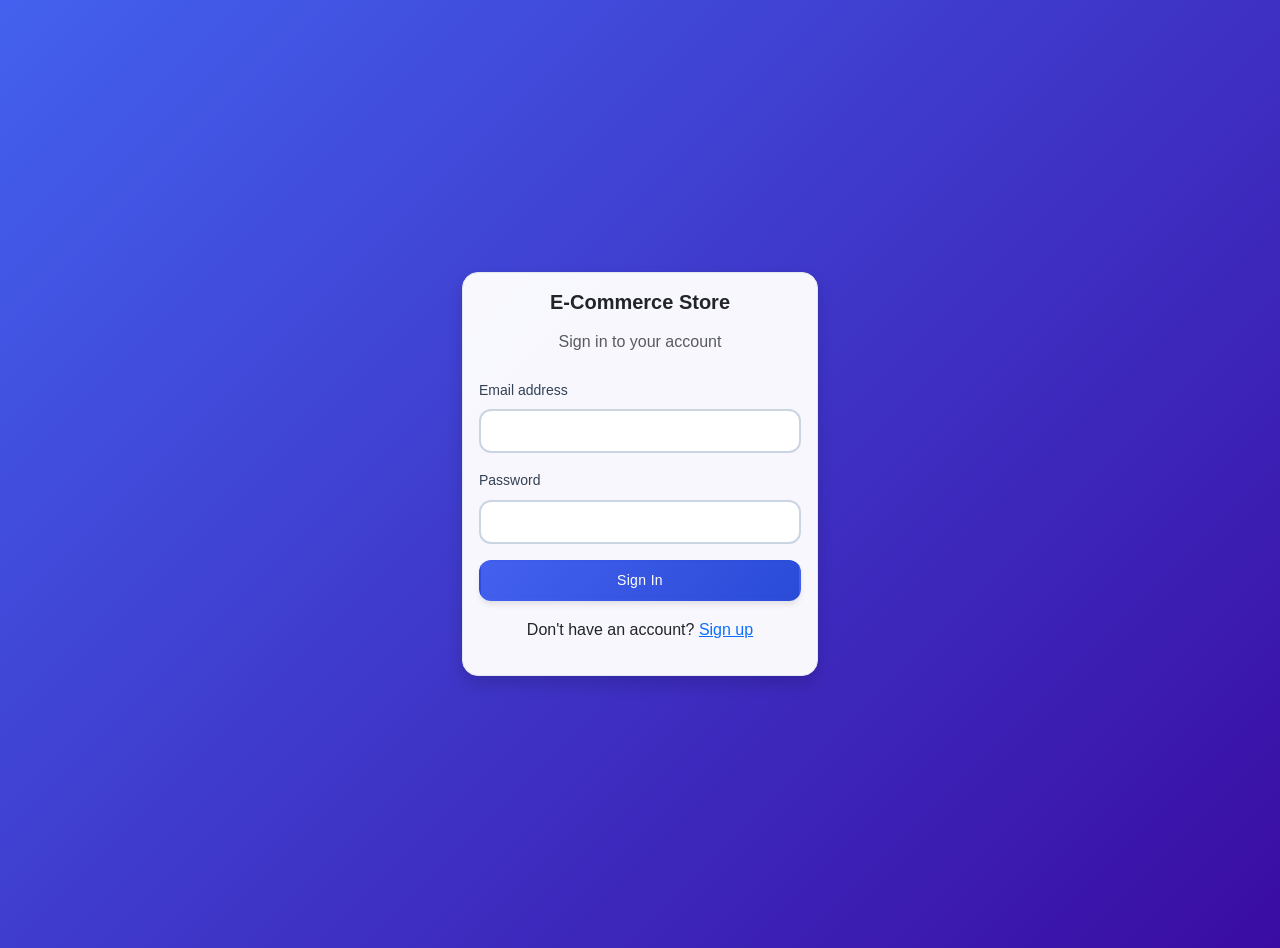
<file: index.html>
<!DOCTYPE html>
<html lang="en">
<head>
    <meta charset="UTF-8">
    <meta name="viewport" content="width=device-width, initial-scale=1.0">
    <title>E-Commerce Dashboard</title>
    <!-- Bootstrap CSS -->
    <link href="https://cdn.jsdelivr.net/npm/bootstrap@5.3.0/dist/css/bootstrap.min.css" rel="stylesheet">
    <link rel="stylesheet" href="https://cdn.jsdelivr.net/npm/bootstrap-icons@1.10.0/font/bootstrap-icons.css">
    <link rel="stylesheet" href="styles/main.css">
</head>
<body>
    <!-- Navigation -->
    <nav class="navbar navbar-expand-lg navbar-dark bg-primary">
        <div class="container-fluid">
            <a class="navbar-brand" href="index.html"> <!-- Fixed: Changed from "#" to "index.html" -->
                <i class="bi bi-shop"></i> E-Commerce Store
            </a>
            <button class="navbar-toggler" type="button" data-bs-toggle="collapse" data-bs-target="#navbarNav">
                <span class="navbar-toggler-icon"></span>
            </button>
            <div class="collapse navbar-collapse" id="navbarNav">
                <ul class="navbar-nav me-auto">
                    <li class="nav-item">
                        <a class="nav-link active" href="index.html"><i class="bi bi-house"></i> Dashboard</a>
                    </li>
                    <li class="nav-item">
                        <a class="nav-link" href="customers.html"><i class="bi bi-people"></i> Customers</a>
                    </li>
                    <li class="nav-item">
                        <a class="nav-link" href="products.html"><i class="bi bi-box"></i> Products</a>
                    </li>
                    <li class="nav-item">
                        <a class="nav-link" href="orders.html"><i class="bi bi-cart"></i> Orders</a>
                    </li>
                </ul>
                <div class="d-flex">
                    <span class="navbar-text me-3" id="loggedInUser">Guest</span>
                    <button class="btn btn-outline-light" onclick="logout()">Logout</button>
                </div>
            </div>
        </div>
    </nav>

    <!-- Main Content -->
    <div class="container-fluid mt-4">
        <div class="row">
            <!-- Sidebar -->
            <div class="col-lg-2">
                <div class="card">
                    <div class="card-body">
                        <h6 class="card-title">Quick Stats</h6>
                        <div class="mb-3">
                            <small class="text-muted">Total Customers</small>
                            <h4 id="totalCustomers">0</h4>
                        </div>
                        <div class="mb-3">
                            <small class="text-muted">Total Products</small>
                            <h4 id="totalProducts">0</h4>
                        </div>
                        <div class="mb-3">
                            <small class="text-muted">Total Orders</small>
                            <h4 id="totalOrders">0</h4>
                        </div>
                    </div>
                </div>
            </div>

            <!-- Dashboard Content -->
            <div class="col-lg-10">
                <div class="row">
                    <div class="col-12">
                        <div class="card mb-4">
                            <div class="card-body">
                                <h5 class="card-title">Welcome to E-Commerce Management System</h5>
                                <p class="card-text">Manage your customers, products, and orders from this dashboard.</p>
                            </div>
                        </div>
                    </div>
                </div>

                <div class="row">
                    <div class="col-md-4">
                        <div class="card text-white bg-info mb-3">
                            <div class="card-body">
                                <div class="d-flex justify-content-between align-items-center">
                                    <div>
                                        <h6 class="card-title">Customers</h6>
                                        <h2 id="dashboardCustomers">0</h2>
                                    </div>
                                    <i class="bi bi-people-fill fs-1"></i>
                                </div>
                                <a href="customers.html" class="text-white stretched-link"></a>
                            </div>
                        </div>
                    </div>
                    <div class="col-md-4">
                        <div class="card text-white bg-success mb-3">
                            <div class="card-body">
                                <div class="d-flex justify-content-between align-items-center">
                                    <div>
                                        <h6 class="card-title">Products</h6>
                                        <h2 id="dashboardProducts">0</h2>
                                    </div>
                                    <i class="bi bi-box-seam-fill fs-1"></i>
                                </div>
                                <a href="products.html" class="text-white stretched-link"></a>
                            </div>
                        </div>
                    </div>
                    <div class="col-md-4">
                        <div class="card text-white bg-warning mb-3">
                            <div class="card-body">
                                <div class="d-flex justify-content-between align-items-center">
                                    <div>
                                        <h6 class="card-title">Orders</h6>
                                        <h2 id="dashboardOrders">0</h2>
                                    </div>
                                    <i class="bi bi-cart-check-fill fs-1"></i>
                                </div>
                                <a href="orders.html" class="text-white stretched-link"></a>
                            </div>
                        </div>
                    </div>
                </div>

                <!-- Recent Orders -->
                <div class="row">
                    <div class="col-12">
                        <div class="card">
                            <div class="card-header">
                                <h5>Recent Orders</h5>
                            </div>
                            <div class="card-body">
                                <div class="table-responsive">
                                    <table class="table table-hover" id="recentOrdersTable">
                                        <thead>
                                            <tr>
                                                <th>Order ID</th>
                                                <th>Customer</th>
                                                <th>Total</th>
                                                <th>Status</th>
                                                <th>Date</th>
                                            </tr>
                                        </thead>
                                        <tbody>
                                            <!-- Orders will be populated by JavaScript -->
                                        </tbody>
                                    </table>
                                </div>
                            </div>
                        </div>
                    </div>
                </div>
            </div>
        </div>
    </div>

    <!-- Bootstrap JS Bundle -->
    <script src="https://cdn.jsdelivr.net/npm/bootstrap@5.3.0/dist/js/bootstrap.bundle.min.js"></script>
    <!-- Custom JS -->
    <script src="js/common.js"></script>
    <script src="js/auth.js"></script>
    <script>
        // Load dashboard stats on page load
        document.addEventListener('DOMContentLoaded', function() {
            checkAuth();
            loadDashboardStats();
            loadRecentOrders();
        });

        function loadDashboardStats() {
            // Fetch and display statistics
            fetch('http://localhost:8081/customer/getAll')
                .then(response => response.json())
                .then(customers => {
                    document.getElementById('totalCustomers').textContent = customers.length;
                    document.getElementById('dashboardCustomers').textContent = customers.length;
                });

            fetch('http://localhost:8081/product/all')
                .then(response => response.json())
                .then(products => {
                    document.getElementById('totalProducts').textContent = products.length;
                    document.getElementById('dashboardProducts').textContent = products.length;
                });

            fetch('http://localhost:8081/order/all')
                .then(response => response.json())
                .then(orders => {
                    document.getElementById('totalOrders').textContent = orders.length;
                    document.getElementById('dashboardOrders').textContent = orders.length;
                });
        }

        function loadRecentOrders() {
            fetch('http://localhost:8081/order/all')
                .then(response => response.json())
                .then(orders => {
                    const tableBody = document.querySelector('#recentOrdersTable tbody');
                    tableBody.innerHTML = '';
                    
                    // Take only last 5 orders
                    const recentOrders = orders.slice(-5).reverse();
                    
                    recentOrders.forEach(order => {
                        const row = document.createElement('tr');
                        row.innerHTML = `
                            <td>#${order.id}</td>
                            <td>${order.customerName || 'N/A'}</td>
                            <td>$${order.totalPrice ? order.totalPrice.toFixed(2) : '0.00'}</td>
                            <td><span class="badge bg-${getStatusColor(order.status)}">${order.status || 'PROCESSING'}</span></td>
                            <td>${new Date(order.orderDate).toLocaleDateString()}</td>
                        `;
                        tableBody.appendChild(row);
                    });
                });
        }

        function getStatusColor(status) {
            switch(status) {
                case 'DELIVERED': return 'success';
                case 'DELIVERING': return 'warning';
                default: return 'secondary';
            }
        }
    </script>
</body>
</html>
</file>
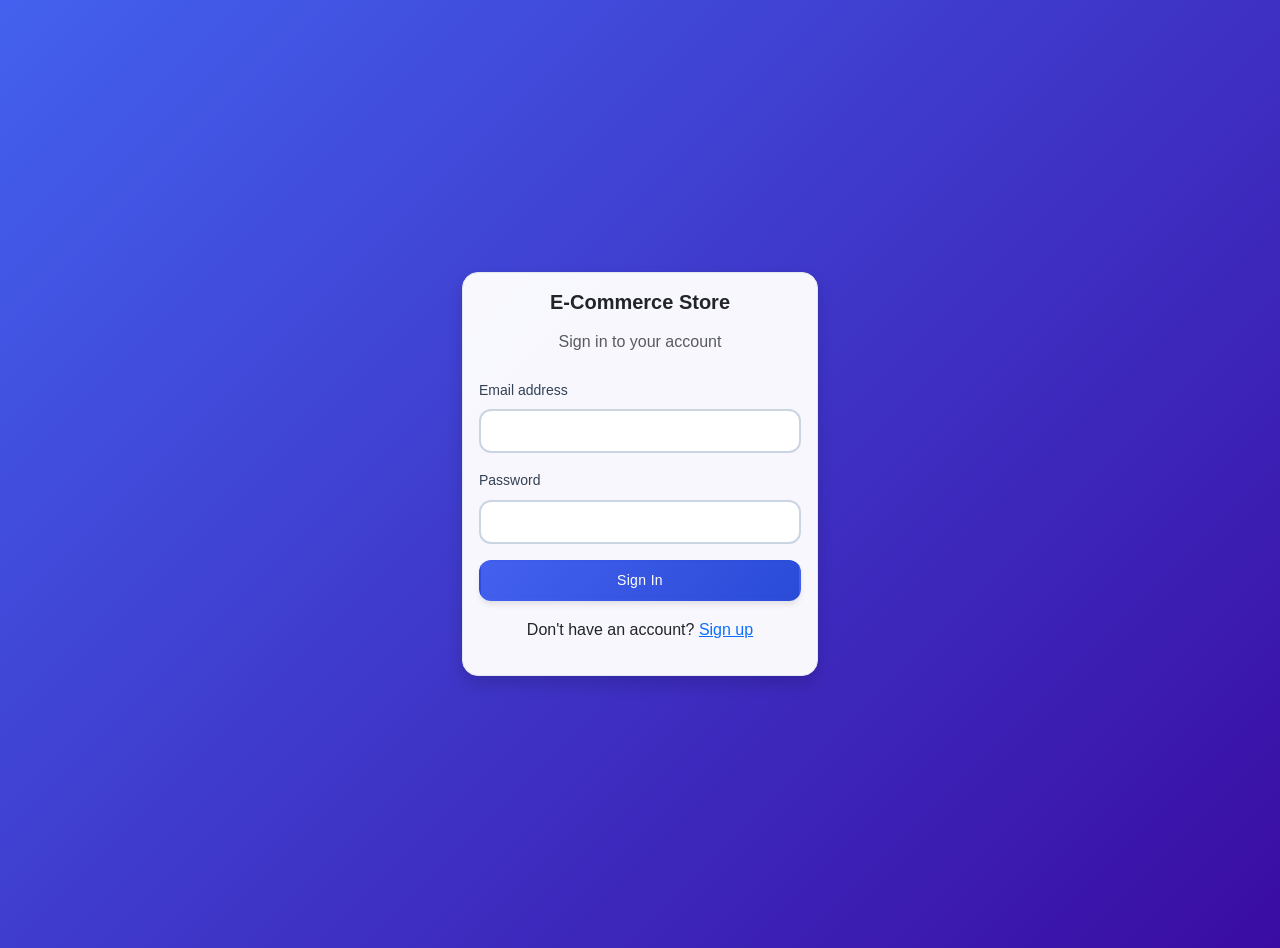
<file: customers.html>
<!DOCTYPE html>
<html lang="en">
<head>
    <meta charset="UTF-8">
    <meta name="viewport" content="width=device-width, initial-scale=1.0">
    <title>Customer Management</title>
    <link href="https://cdn.jsdelivr.net/npm/bootstrap@5.3.0/dist/css/bootstrap.min.css" rel="stylesheet">
    <link rel="stylesheet" href="https://cdn.jsdelivr.net/npm/bootstrap-icons@1.10.0/font/bootstrap-icons.css">
    <link rel="stylesheet" href="styles/main.css">
</head>
<body>
    <!-- Fixed Navigation -->
    <nav class="navbar navbar-expand-lg navbar-dark bg-primary">
        <div class="container-fluid">
            <a class="navbar-brand" href="index.html">
                <i class="bi bi-shop"></i> E-Commerce Store
            </a>
            <button class="navbar-toggler" type="button" data-bs-toggle="collapse" data-bs-target="#navbarNav">
                <span class="navbar-toggler-icon"></span>
            </button>
            <div class="collapse navbar-collapse" id="navbarNav">
                <ul class="navbar-nav me-auto">
                    <li class="nav-item">
                        <a class="nav-link" href="index.html"><i class="bi bi-house"></i> Dashboard</a>
                    </li>
                    <li class="nav-item">
                        <a class="nav-link active" href="customers.html"><i class="bi bi-people"></i> Customers</a>
                    </li>
                    <li class="nav-item">
                        <a class="nav-link" href="products.html"><i class="bi bi-box"></i> Products</a>
                    </li>
                    <li class="nav-item">
                        <a class="nav-link" href="orders.html"><i class="bi bi-cart"></i> Orders</a>
                    </li>
                </ul>
                <div class="d-flex">
                    <span class="navbar-text me-3" id="loggedInUser">Guest</span>
                    <button class="btn btn-outline-light" onclick="logout()">Logout</button>
                </div>
            </div>
        </div>
    </nav>

    <div class="container-fluid mt-4">
        <div class="row">
            <!-- Sidebar - Same as index.html -->
            <div class="col-lg-2">
                <div class="card">
                    <div class="card-body">
                        <h6 class="card-title">Quick Stats</h6>
                        <div class="mb-3">
                            <small class="text-muted">Total Customers</small>
                            <h4 id="totalCustomers">0</h4>
                        </div>
                        <div class="mb-3">
                            <small class="text-muted">Total Products</small>
                            <h4 id="totalProducts">0</h4>
                        </div>
                        <div class="mb-3">
                            <small class="text-muted">Total Orders</small>
                            <h4 id="totalOrders">0</h4>
                        </div>
                    </div>
                </div>
            </div>

            <!-- Main Content Area -->
            <div class="col-lg-10">
                <div class="row mb-4">
                    <div class="col-12">
                        <h2>Customer Management</h2>
                        <button class="btn btn-primary" data-bs-toggle="modal" data-bs-target="#addCustomerModal">
                            <i class="bi bi-person-plus"></i> Add Customer
                        </button>
                    </div>
                </div>

                <!-- Customer Table -->
                <div class="row">
                    <div class="col-12">
                        <div class="card">
                            <div class="card-body">
                                <div class="table-responsive">
                                    <table class="table table-hover" id="customerTable">
                                        <thead>
                                            <tr>
                                                <th>ID</th>
                                                <th>Name</th>
                                                <th>Email</th>
                                                <th>Address</th>
                                                <th>Actions</th>
                                            </tr>
                                        </thead>
                                        <tbody>
                                            <!-- Customers will be populated by JavaScript -->
                                        </tbody>
                                    </table>
                                </div>
                            </div>
                        </div>
                    </div>
                </div>
            </div>
        </div>
    </div>

    <!-- Add Customer Modal -->
    <div class="modal fade" id="addCustomerModal" tabindex="-1">
        <div class="modal-dialog">
            <div class="modal-content">
                <div class="modal-header">
                    <h5 class="modal-title">Add New Customer</h5>
                    <button type="button" class="btn-close" data-bs-dismiss="modal"></button>
                </div>
                <div class="modal-body">
                    <form id="addCustomerForm">
                        <div class="mb-3">
                            <label for="customerName" class="form-label">Name</label>
                            <input type="text" class="form-control" id="customerName" required>
                        </div>
                        <div class="mb-3">
                            <label for="customerEmail" class="form-label">Email</label>
                            <input type="email" class="form-control" id="customerEmail" required>
                        </div>
                        <div class="mb-3">
                            <label for="customerPassword" class="form-label">Password</label>
                            <input type="password" class="form-control" id="customerPassword" required>
                        </div>
                        <div class="mb-3">
                            <label for="customerAddress" class="form-label">Address</label>
                            <textarea class="form-control" id="customerAddress" rows="3"></textarea>
                        </div>
                    </form>
                </div>
                <div class="modal-footer">
                    <button type="button" class="btn btn-secondary" data-bs-dismiss="modal">Cancel</button>
                    <button type="button" class="btn btn-primary" onclick="addCustomer()">Save Customer</button>
                </div>
            </div>
        </div>
    </div>

    <!-- Edit Customer Modal -->
    <div class="modal fade" id="editCustomerModal" tabindex="-1">
        <div class="navbar-toggler-icon"></div>
        <div class="modal-dialog">
            <div class="modal-content">
                <div class="modal-header">
                    <h5 class="modal-title">Edit Customer</h5>
                    <button type="button" class="btn-close" data-bs-dismiss="modal"></button>
                </div>
                <div class="modal-body">
                    <form id="editCustomerForm">
                        <input type="hidden" id="editCustomerId">
                        <div class="mb-3">
                            <label for="editCustomerName" class="form-label">Name</label>
                            <input type="text" class="form-control" id="editCustomerName" required>
                        </div>
                        <div class="mb-3">
                            <label for="editCustomerEmail" class="form-label">Email</label>
                            <input type="email" class="form-control" id="editCustomerEmail" required>
                        </div>
                        <div class="mb-3">
                            <label for="editCustomerPassword" class="form-label">Password (leave blank to keep current)</label>
                            <input type="password" class="form-control" id="editCustomerPassword">
                        </div>
                        <div class="mb-3">
                            <label for="editCustomerAddress" class="form-label">Address</label>
                            <textarea class="form-control" id="editCustomerAddress" rows="3"></textarea>
                        </div>
                    </form>
                </div>
                <div class="modal-footer">
                    <button type="button" class="btn btn-secondary" data-bs-dismiss="modal">Cancel</button>
                    <button type="button" class="btn btn-primary" onclick="updateCustomer()">Update Customer</button>
                </div>
            </div>
        </div>
    </div>

    <script src="https://cdn.jsdelivr.net/npm/bootstrap@5.3.0/dist/js/bootstrap.bundle.min.js"></script>
    <script src="js/common.js"></script>
    <script src="js/auth.js"></script>
    <script src="js/customer.js"></script>
    <script>
        document.addEventListener('DOMContentLoaded', function() {
            checkAuth();
            loadCustomers();
            loadDashboardStats();
        });

        function loadDashboardStats() {
            // Fetch and display statistics
            fetch('http://localhost:8081/customer/getAll')
                .then(response => response.json())
                .then(customers => {
                    document.getElementById('totalCustomers').textContent = customers.length;
                });

            fetch('http://localhost:8081/product/all')
                .then(response => response.json())
                .then(products => {
                    document.getElementById('totalProducts').textContent = products.length;
                });

            fetch('http://localhost:8081/order/all')
                .then(response => response.json())
                .then(orders => {
                    document.getElementById('totalOrders').textContent = orders.length;
                });
        }
    </script>
</body>
</html>
</file>
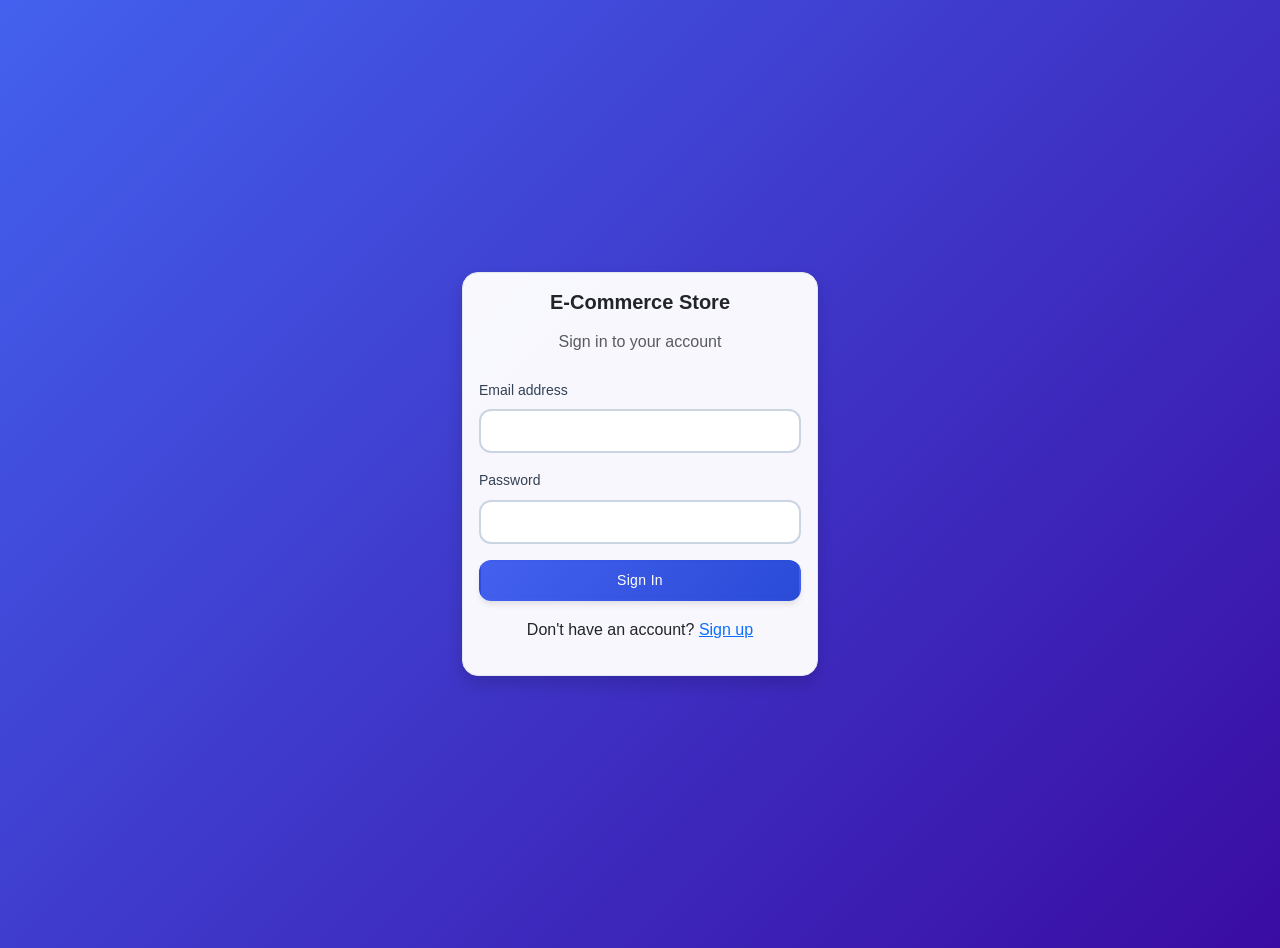
<file: login.html>
<!DOCTYPE html>
<html lang="en">
<head>
    <meta charset="UTF-8">
    <meta name="viewport" content="width=device-width, initial-scale=1.0">
    <title>Login - E-Commerce</title>
    <link href="https://cdn.jsdelivr.net/npm/bootstrap@5.3.0/dist/css/bootstrap.min.css" rel="stylesheet">
    <link rel="stylesheet" href="styles/main.css">
</head>
<body class="auth-page">
    <div class="container">
        <div class="row justify-content-center align-items-center min-vh-100">
            <div class="col-md-6 col-lg-4">
                <div class="card shadow">
                    <div class="card-body p-4">
                        <div class="text-center mb-4">
                            <h3><i class="bi bi-shop"></i> E-Commerce Store</h3>
                            <p class="text-muted">Sign in to your account</p>
                        </div>
                        
                        <form id="loginForm">
                            <div class="mb-3">
                                <label for="email" class="form-label">Email address</label>
                                <input type="email" class="form-control" id="email" required>
                            </div>
                            <div class="mb-3">
                                <label for="password" class="form-label">Password</label>
                                <input type="password" class="form-control" id="password" required>
                            </div>
                            <div class="d-grid gap-2">
                                <button type="submit" class="btn btn-primary">Sign In</button>
                            </div>
                        </form>
                        
                        <div class="text-center mt-3">
                            <p>Don't have an account? <a href="signup.html">Sign up</a></p>
                        </div>
                        
                        <div id="loginMessage" class="alert d-none mt-3"></div>
                    </div>
                </div>
            </div>
        </div>
    </div>

    <script src="https://cdn.jsdelivr.net/npm/bootstrap@5.3.0/dist/js/bootstrap.bundle.min.js"></script>
    <script src="js/auth.js"></script>
    <script>
        document.getElementById('loginForm').addEventListener('submit', async function(e) {
            e.preventDefault();
            
            const email = document.getElementById('email').value;
            const password = document.getElementById('password').value;
            
            const messageDiv = document.getElementById('loginMessage');
            messageDiv.className = 'alert alert-info d-none';
            
            try {
                const response = await fetch('http://localhost:8081/auth/login', {
                    method: 'POST',
                    headers: {
                        'Content-Type': 'application/x-www-form-urlencoded',
                    },
                    body: `email=${encodeURIComponent(email)}&password=${encodeURIComponent(password)}`
                });
                
                if (response.ok) {
                    const customer = await response.json();
                    localStorage.setItem('currentUser', JSON.stringify(customer));
                    messageDiv.className = 'alert alert-success';
                    messageDiv.textContent = 'Login successful! Redirecting...';
                    
                    setTimeout(() => {
                        window.location.href = 'index.html';
                    }, 1000);
                } else {
                    messageDiv.className = 'alert alert-danger';
                    messageDiv.textContent = 'Invalid email or password';
                }
            } catch (error) {
                messageDiv.className = 'alert alert-danger';
                messageDiv.textContent = 'Login failed. Please try again.';
            }
            messageDiv.classList.remove('d-none');
        });
    </script>
</body>
</html>
</file>
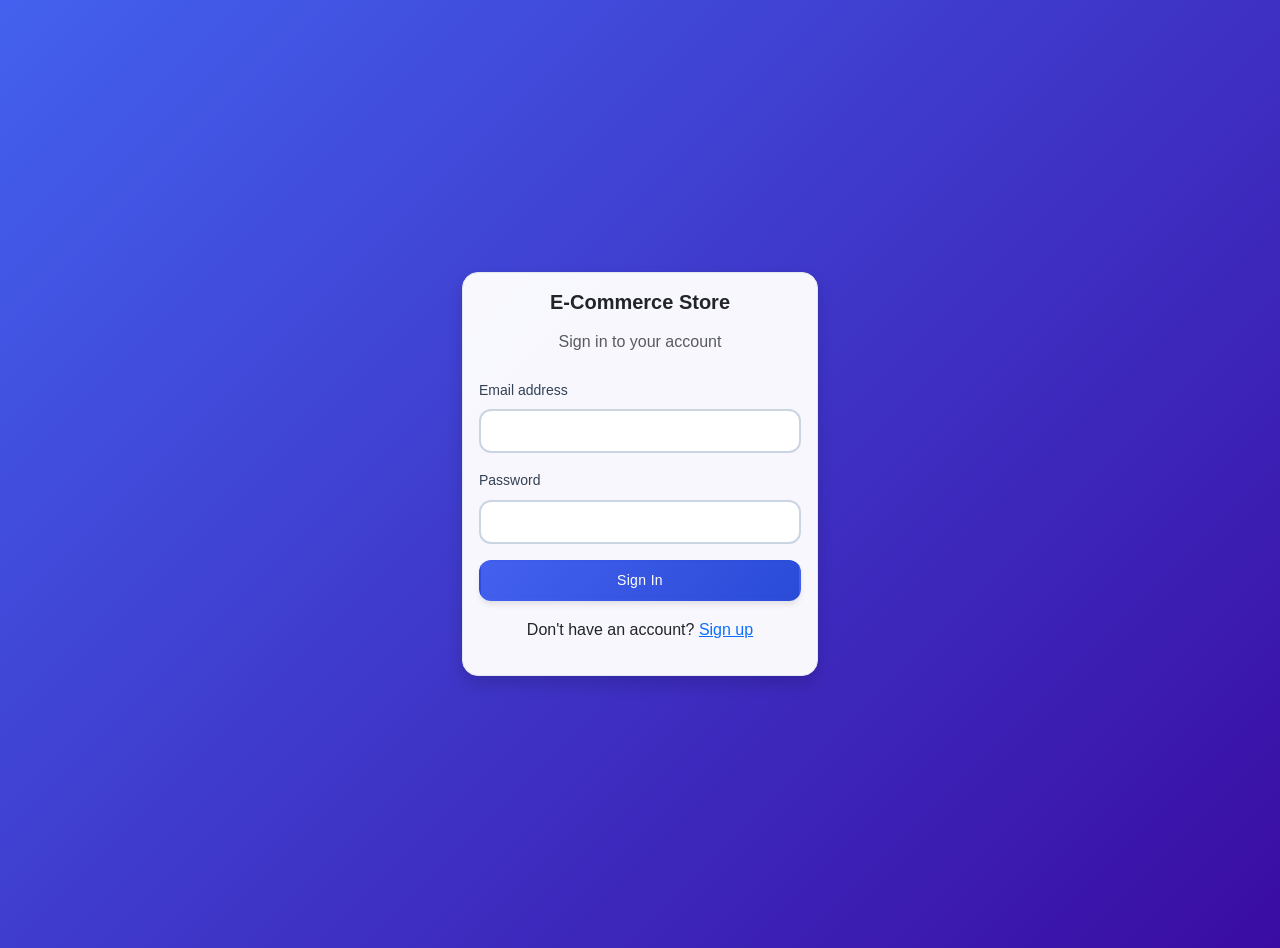
<file: orders.html>
<!DOCTYPE html>
<html lang="en">
<head>
    <meta charset="UTF-8">
    <meta name="viewport" content="width=device-width, initial-scale=1.0">
    <title>Order Management</title>
    <link href="https://cdn.jsdelivr.net/npm/bootstrap@5.3.0/dist/css/bootstrap.min.css" rel="stylesheet">
    <link rel="stylesheet" href="https://cdn.jsdelivr.net/npm/bootstrap-icons@1.10.0/font/bootstrap-icons.css">
    <link rel="stylesheet" href="styles/main.css">
</head>
<body>
    <nav class="navbar navbar-expand-lg navbar-dark bg-primary">
        <div class="container-fluid">
            <a class="navbar-brand" href="index.html">
                <i class="bi bi-shop"></i> E-Commerce Store
            </a>
            <button class="navbar-toggler" type="button" data-bs-toggle="collapse" data-bs-target="#navbarNav">
                <span class="navbar-toggler-icon"></span>
            </button>
            <div class="collapse navbar-collapse" id="navbarNav">
                <ul class="navbar-nav me-auto">
                    <li class="nav-item">
                        <a class="nav-link" href="index.html"><i class="bi bi-house"></i> Dashboard</a>
                    </li>
                    <li class="nav-item">
                        <a class="nav-link" href="customers.html"><i class="bi bi-people"></i> Customers</a>
                    </li>
                    <li class="nav-item">
                        <a class="nav-link" href="products.html"><i class="bi bi-box"></i> Products</a>
                    </li>
                    <li class="nav-item">
                        <a class="nav-link active" href="orders.html"><i class="bi bi-cart"></i> Orders</a>
                    </li>
                </ul>
                <div class="d-flex">
                    <span class="navbar-text me-3" id="loggedInUser">Guest</span>
                    <button class="btn btn-outline-light" onclick="logout()">Logout</button>
                </div>
            </div>
        </div>
    </nav>

    <div class="container-fluid mt-4">
        <div class="row mb-4">
            <div class="col-12">
                <div class="d-flex justify-content-between align-items-center">
                    <h2>Order Management</h2>
                    <div>
                        <button class="btn btn-outline-primary me-2" onclick="exportOrdersToCSV()">
                            <i class="bi bi-download"></i> Export CSV
                        </button>
                        <button class="btn btn-primary" data-bs-toggle="modal" data-bs-target="#placeOrderModal">
                            <i class="bi bi-plus-circle"></i> Place New Order
                        </button>
                    </div>
                </div>
            </div>
        </div>

        <!-- Order Filters -->
        <div class="row mb-4">
            <div class="col-md-3">
                <label for="statusFilter" class="form-label">Filter by Status</label>
                <select class="form-select" id="statusFilter" onchange="filterOrders()">
                    <option value="">All Statuses</option>
                    <option value="PROCESSING">Processing</option>
                    <option value="DELIVERING">Delivering</option>
                    <option value="DELIVERED">Delivered</option>
                </select>
            </div>
            <div class="col-md-3">
                <label for="dateFilter" class="form-label">Filter by Date</label>
                <input type="date" class="form-control" id="dateFilter" onchange="filterOrders()">
            </div>
            <div class="col-md-6">
                <label for="searchOrder" class="form-label">Search Orders</label>
                <div class="input-group">
                    <input type="text" class="form-control" id="searchOrder" placeholder="Search by order ID or customer name...">
                    <button class="btn btn-outline-secondary" type="button" onclick="searchOrders()">
                        <i class="bi bi-search"></i>
                    </button>
                    <button class="btn btn-outline-secondary" type="button" onclick="clearFilters()">
                        <i class="bi bi-x-circle"></i> Clear
                    </button>
                </div>
            </div>
        </div>

        <!-- Order Table -->
        <div class="row">
            <div class="col-12">
                <div class="card">
                    <div class="card-body">
                        <div class="table-responsive">
                            <table class="table table-hover" id="orderTable">
                                <thead>
                                    <tr>
                                        <th>Order ID</th>
                                        <th>Customer</th>
                                        <th>Total Price</th>
                                        <th>Status</th>
                                        <th>Order Date</th>
                                        <th>Items</th>
                                        <th>Actions</th>
                                    </tr>
                                </thead>
                                <tbody>
                                    <!-- Orders will be populated by JavaScript -->
                                </tbody>
                            </table>
                        </div>
                        <div class="d-flex justify-content-between align-items-center mt-3">
                            <div class="text-muted">
                                Showing <span id="ordersCount">0</span> orders
                            </div>
                            <nav>
                                <ul class="pagination mb-0" id="pagination">
                                    <!-- Pagination will be generated here -->
                                </ul>
                            </nav>
                        </div>
                    </div>
                </div>
            </div>
        </div>
    </div>

    <!-- Place Order Modal -->
    <div class="modal fade" id="placeOrderModal" tabindex="-1">
        <div class="modal-dialog modal-lg">
            <div class="modal-content">
                <div class="modal-header">
                    <h5 class="modal-title">Place New Order</h5>
                    <button type="button" class="btn-close" data-bs-dismiss="modal"></button>
                </div>
                <div class="modal-body">
                    <form id="placeOrderForm">
                        <div class="row mb-4">
                            <div class="col-md-6">
                                <label for="orderCustomer" class="form-label">Customer *</label>
                                <select class="form-select" id="orderCustomer" required>
                                    <option value="">Select Customer</option>
                                    <!-- Customers will be populated -->
                                </select>
                            </div>
                            <div class="col-md-6">
                                <label for="orderDate" class="form-label">Order Date</label>
                                <input type="datetime-local" class="form-control" id="orderDate" value="<?php echo date('Y-m-d\TH:i'); ?>">
                            </div>
                        </div>
                        
                        <h5 class="mb-3">Order Items</h5>
                        <div id="orderItemsContainer">
                            <div class="order-item card mb-3">
                                <div class="card-body">
                                    <div class="row align-items-end">
                                        <div class="col-md-5">
                                            <label class="form-label">Product *</label>
                                            <select class="form-select product-select" onchange="updateProductPrice(this)" required>
                                                <option value="">Select Product</option>
                                                <!-- Products will be populated -->
                                            </select>
                                            <small class="text-muted product-stock-info"></small>
                                        </div>
                                        <div class="col-md-3">
                                            <label class="form-label">Quantity *</label>
                                            <input type="number" class="form-control quantity-input" min="1" value="1" 
                                                   onchange="calculateItemTotal(this)" required>
                                        </div>
                                        <div class="col-md-3">
                                            <label class="form-label">Price</label>
                                            <input type="text" class="form-control price-display" readonly>
                                        </div>
                                        <div class="col-md-1">
                                            <button type="button" class="btn btn-danger mt-4" onclick="removeOrderItem(this)">
                                                <i class="bi bi-trash"></i>
                                            </button>
                                        </div>
                                    </div>
                                </div>
                            </div>
                        </div>
                        
                        <button type="button" class="btn btn-outline-primary mb-3" onclick="addOrderItem()">
                            <i class="bi bi-plus"></i> Add Item
                        </button>
                        
                        <div class="card mt-3">
                            <div class="card-body">
                                <div class="row">
                                    <div class="col-md-8">
                                        <h5>Order Summary</h5>
                                    </div>
                                    <div class="col-md-4 text-end">
                                        <h4 id="orderTotalAmount">$0.00</h4>
                                        <input type="hidden" id="orderTotalPrice" value="0">
                                    </div>
                                </div>
                            </div>
                        </div>
                    </form>
                </div>
                <div class="modal-footer">
                    <button type="button" class="btn btn-secondary" data-bs-dismiss="modal">Cancel</button>
                    <button type="button" class="btn btn-primary" onclick="placeOrder()">Place Order</button>
                </div>
            </div>
        </div>
    </div>

    <!-- Order Details Modal -->
    <div class="modal fade" id="orderDetailsModal" tabindex="-1">
        <div class="modal-dialog modal-lg">
            <div class="modal-content">
                <div class="modal-header">
                    <h5 class="modal-title">Order Details</h5>
                    <button type="button" class="btn-close" data-bs-dismiss="modal"></button>
                </div>
                <div class="modal-body" id="orderDetailsContent">
                    <!-- Content will be loaded dynamically -->
                </div>
                <div class="modal-footer">
                    <button type="button" class="btn btn-secondary" data-bs-dismiss="modal">Close</button>
                </div>
            </div>
        </div>
    </div>

    <!-- Update Status Modal -->
    <div class="modal fade" id="updateStatusModal" tabindex="-1">
        <div class="modal-dialog">
            <div class="modal-content">
                <div class="modal-header">
                    <h5 class="modal-title">Update Order Status</h5>
                    <button type="button" class="btn-close" data-bs-dismiss="modal"></button>
                </div>
                <div class="modal-body">
                    <form id="updateStatusForm">
                        <input type="hidden" id="updateOrderId">
                        <div class="mb-3">
                            <label for="orderStatusSelect" class="form-label">Select Status</label>
                            <select class="form-select" id="orderStatusSelect">
                                <option value="PROCESSING">Processing</option>
                                <option value="DELIVERING">Delivering</option>
                                <option value="DELIVERED">Delivered</option>
                            </select>
                        </div>
                    </form>
                </div>
                <div class="modal-footer">
                    <button type="button" class="btn btn-secondary" data-bs-dismiss="modal">Cancel</button>
                    <button type="button" class="btn btn-primary" onclick="confirmUpdateStatus()">Update Status</button>
                </div>
            </div>
        </div>
    </div>

    <script src="https://cdn.jsdelivr.net/npm/bootstrap@5.3.0/dist/js/bootstrap.bundle.min.js"></script>
    <script src="js/common.js"></script>
    <script src="js/order.js"></script>
    <script>
        let currentOrders = [];
        let filteredOrders = [];
        const itemsPerPage = 10;
        let currentPage = 1;

        // Debounced search function
        const debouncedSearch = debounce(() => {
            searchOrders();
        }, 300);

        document.addEventListener('DOMContentLoaded', function() {
            checkAuth();
            loadOrders();
            initOrderModal();
            
            // Add event listener for search input
            document.getElementById('searchOrder').addEventListener('input', debouncedSearch);
        });

        function searchOrders() {
            const searchTerm = document.getElementById('searchOrder').value.toLowerCase();
            const statusFilter = document.getElementById('statusFilter').value;
            const dateFilter = document.getElementById('dateFilter').value;
            
            filteredOrders = currentOrders.filter(order => {
                const matchesSearch = !searchTerm || 
                    order.id.toString().includes(searchTerm) ||
                    order.customer?.name?.toLowerCase().includes(searchTerm) ||
                    order.customer?.email?.toLowerCase().includes(searchTerm);
                
                const matchesStatus = !statusFilter || order.status === statusFilter;
                
                const matchesDate = !dateFilter || 
                    new Date(order.orderDate).toISOString().split('T')[0] === dateFilter;
                
                return matchesSearch && matchesStatus && matchesDate;
            });
            
            currentPage = 1;
            renderOrdersPaginated();
        }

        function filterOrders() {
            searchOrders();
        }

        function clearFilters() {
            document.getElementById('searchOrder').value = '';
            document.getElementById('statusFilter').value = '';
            document.getElementById('dateFilter').value = '';
            filteredOrders = [...currentOrders];
            currentPage = 1;
            renderOrdersPaginated();
        }

        function renderOrdersPaginated() {
            const startIndex = (currentPage - 1) * itemsPerPage;
            const endIndex = startIndex + itemsPerPage;
            const pageOrders = filteredOrders.slice(startIndex, endIndex);
            
            renderOrders(pageOrders);
            updatePagination();
            updateOrdersCount();
        }

        function updatePagination() {
            const totalPages = Math.ceil(filteredOrders.length / itemsPerPage);
            const paginationElement = document.getElementById('pagination');
            
            if (totalPages <= 1) {
                paginationElement.innerHTML = '';
                return;
            }
            
            let paginationHTML = '';
            
            // Previous button
            paginationHTML += `
                <li class="page-item ${currentPage === 1 ? 'disabled' : ''}">
                    <a class="page-link" href="#" onclick="changePage(${currentPage - 1})">Previous</a>
                </li>
            `;
            
            // Page numbers
            for (let i = 1; i <= totalPages; i++) {
                if (i === 1 || i === totalPages || (i >= currentPage - 2 && i <= currentPage + 2)) {
                    paginationHTML += `
                        <li class="page-item ${i === currentPage ? 'active' : ''}">
                            <a class="page-link" href="#" onclick="changePage(${i})">${i}</a>
                        </li>
                    `;
                } else if (i === currentPage - 3 || i === currentPage + 3) {
                    paginationHTML += `<li class="page-item disabled"><span class="page-link">...</span></li>`;
                }
            }
            
            // Next button
            paginationHTML += `
                <li class="page-item ${currentPage === totalPages ? 'disabled' : ''}">
                    <a class="page-link" href="#" onclick="changePage(${currentPage + 1})">Next</a>
                </li>
            `;
            
            paginationElement.innerHTML = paginationHTML;
        }

        function changePage(page) {
            currentPage = page;
            renderOrdersPaginated();
        }

        function updateOrdersCount() {
            const countElement = document.getElementById('ordersCount');
            const start = (currentPage - 1) * itemsPerPage + 1;
            const end = Math.min(currentPage * itemsPerPage, filteredOrders.length);
            countElement.textContent = `${start}-${end} of ${filteredOrders.length}`;
        }

        // Update loadOrders function
        async function loadOrders() {
            try {
                const orders = await fetch('http://localhost:8081/order/all')
                    .then(response => response.json());
                
                currentOrders = orders;
                filteredOrders = [...orders];
                renderOrdersPaginated();
            } catch (error) {
                console.error('Error loading orders:', error);
                showNotification('Failed to load orders', 'danger');
            }
        }

        // Update viewOrderDetails function
        async function viewOrderDetails(orderId) {
            try {
                const order = await fetch(`http://localhost:8081/order/${orderId}`)
                    .then(response => response.json());
                
                const modalContent = document.getElementById('orderDetailsContent');
                modalContent.innerHTML = `
                    <div class="row mb-4">
                        <div class="col-md-6">
                            <div class="card">
                                <div class="card-body">
                                    <h6>Customer Information</h6>
                                    <p><strong>Name:</strong> ${order.customer?.name || 'N/A'}</p>
                                    <p><strong>Email:</strong> ${order.customer?.email || 'N/A'}</p>
                                    <p><strong>Address:</strong> ${order.customer?.address || 'N/A'}</p>
                                </div>
                            </div>
                        </div>
                        <div class="col-md-6">
                            <div class="card">
                                <div class="card-body">
                                    <h6>Order Information</h6>
                                    <p><strong>Order ID:</strong> #${order.id}</p>
                                    <p><strong>Order Date:</strong> ${formatDate(order.orderDate)}</p>
                                    <p><strong>Status:</strong> 
                                        <span class="badge bg-${getStatusColor(order.status)}">
                                            ${getStatusText(order.status)}
                                        </span>
                                    </p>
                                    <p><strong>Total Price:</strong> $${(order.totalPrice || 0).toFixed(2)}</p>
                                </div>
                            </div>
                        </div>
                    </div>
                    
                    <h5>Order Items</h5>
                    <div class="table-responsive">
                        <table class="table">
                            <thead>
                                <tr>
                                    <th>Product</th>
                                    <th>Quantity</th>
                                    <th>Unit Price</th>
                                    <th>Total</th>
                                </tr>
                            </thead>
                            <tbody id="orderItemsDetails">
                                <!-- Items will be populated here -->
                            </tbody>
                            <tfoot>
                                <tr>
                                    <td colspan="3" class="text-end"><strong>Grand Total:</strong></td>
                                    <td><strong>$${(order.totalPrice || 0).toFixed(2)}</strong></td>
                                </tr>
                            </tfoot>
                        </table>
                    </div>
                `;
                
                // Load order items
                const itemsBody = document.getElementById('orderItemsDetails');
                if (order.items && order.items.length > 0) {
                    order.items.forEach(item => {
                        const row = document.createElement('tr');
                        row.innerHTML = `
                            <td>${item.product?.name || 'N/A'}</td>
                            <td>${item.quantity || 0}</td>
                            <td>$${((item.price || 0) / (item.quantity || 1)).toFixed(2)}</td>
                            <td>$${(item.price || 0).toFixed(2)}</td>
                        `;
                        itemsBody.appendChild(row);
                    });
                } else {
                    itemsBody.innerHTML = `
                        <tr>
                            <td colspan="4" class="text-center text-muted">No items found</td>
                        </tr>
                    `;
                }
                
                const modal = new bootstrap.Modal(document.getElementById('orderDetailsModal'));
                modal.show();
            } catch (error) {
                console.error('Error viewing order details:', error);
                showNotification('Failed to load order details', 'danger');
            }
        }

        function updateOrderStatusPrompt(orderId) {
            document.getElementById('updateOrderId').value = orderId;
            const modal = new bootstrap.Modal(document.getElementById('updateStatusModal'));
            modal.show();
        }

        async function confirmUpdateStatus() {
            const orderId = document.getElementById('updateOrderId').value;
            const status = document.getElementById('orderStatusSelect').value;
            
            try {
                const response = await fetch(`http://localhost:8081/order/update-status/${orderId}?status=${status}`, {
                    method: 'PUT'
                });
                
                if (response.ok) {
                    await loadOrders();
                    showNotification('Order status updated successfully!', 'success');
                    
                    const modal = bootstrap.Modal.getInstance(document.getElementById('updateStatusModal'));
                    modal.hide();
                } else {
                    throw new Error('Failed to update status');
                }
            } catch (error) {
                console.error('Error updating order status:', error);
                showNotification('Failed to update order status', 'danger');
            }
        }
    </script>
</body>
</html>
</file>
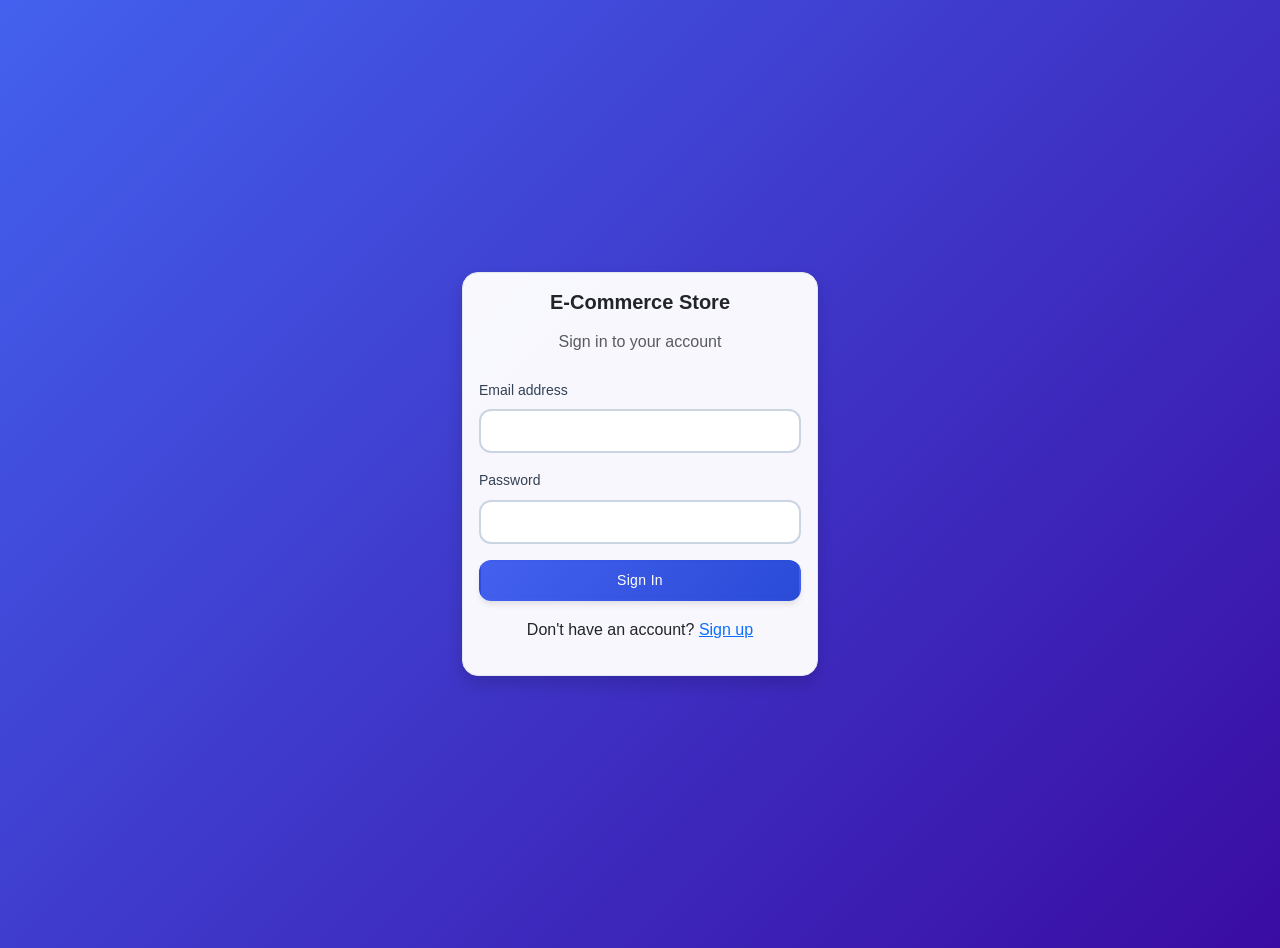
<file: products.html>
<!DOCTYPE html>
<html lang="en">
<head>
    <meta charset="UTF-8">
    <meta name="viewport" content="width=device-width, initial-scale=1.0">
    <title>Product Management</title>
    <link href="https://cdn.jsdelivr.net/npm/bootstrap@5.3.0/dist/css/bootstrap.min.css" rel="stylesheet">
    <link rel="stylesheet" href="https://cdn.jsdelivr.net/npm/bootstrap-icons@1.10.0/font/bootstrap-icons.css">
    <link rel="stylesheet" href="styles/main.css">
    <style>
        .product-card {
            transition: transform 0.2s, box-shadow 0.2s;
            border: 1px solid #e0e0e0;
        }
        .product-card:hover {
            transform: translateY(-5px);
            box-shadow: 0 5px 15px rgba(0,0,0,0.1);
        }
        .product-image {
            border-bottom: 1px solid #e0e0e0;
        }
        .stock-badge {
            font-size: 0.8rem;
            padding: 0.25rem 0.5rem;
        }
    </style>
</head>
<body>
    <nav class="navbar navbar-expand-lg navbar-dark bg-primary">
        <div class="container-fluid">
            <a class="navbar-brand" href="index.html">
                <i class="bi bi-shop"></i> E-Commerce Store
            </a>
            <button class="navbar-toggler" type="button" data-bs-toggle="collapse" data-bs-target="#navbarNav">
                <span class="navbar-toggler-icon"></span>
            </button>
            <div class="collapse navbar-collapse" id="navbarNav">
                <ul class="navbar-nav me-auto">
                    <li class="nav-item">
                        <a class="nav-link" href="index.html"><i class="bi bi-house"></i> Dashboard</a>
                    </li>
                    <li class="nav-item">
                        <a class="nav-link" href="customers.html"><i class="bi bi-people"></i> Customers</a>
                    </li>
                    <li class="nav-item">
                        <a class="nav-link active" href="products.html"><i class="bi bi-box"></i> Products</a>
                    </li>
                    <li class="nav-item">
                        <a class="nav-link" href="orders.html"><i class="bi bi-cart"></i> Orders</a>
                    </li>
                </ul>
                <div class="d-flex">
                    <span class="navbar-text me-3" id="loggedInUser">Guest</span>
                    <button class="btn btn-outline-light" onclick="logout()">Logout</button>
                </div>
            </div>
        </div>
    </nav>

    <div class="container-fluid mt-4">
        <div class="row mb-4">
            <div class="col-12">
                <div class="d-flex justify-content-between align-items-center flex-wrap gap-3">
                    <h2><i class="bi bi-box me-2"></i>Product Management</h2>
                    <div class="d-flex gap-2">
                        <div class="input-group" style="width: 300px;">
                            <input type="text" class="form-control" id="searchProduct" placeholder="Search products..." 
                                   onkeyup="debouncedSearchProducts(event)">
                            <button class="btn btn-outline-secondary" type="button" onclick="searchProducts(document.getElementById('searchProduct').value)">
                                <i class="bi bi-search"></i>
                            </button>
                        </div>
                        <button class="btn btn-primary" data-bs-toggle="modal" data-bs-target="#addProductModal">
                            <i class="bi bi-plus-circle me-1"></i> Add Product
                        </button>
                    </div>
                </div>
                <p class="text-muted">Manage your product catalog with images, prices, and stock levels</p>
            </div>
        </div>

        <!-- Product Grid -->
        <div class="row" id="productGrid">
            <!-- Products will be populated by JavaScript -->
        </div>

        <!-- Loading Indicator -->
        <div id="loadingIndicator" class="text-center my-4 d-none">
            <div class="spinner-border text-primary" role="status">
                <span class="visually-hidden">Loading...</span>
            </div>
            <p class="mt-2">Loading products...</p>
        </div>
    </div>

    <!-- Add Product Modal -->
    <div class="modal fade" id="addProductModal" tabindex="-1">
        <div class="modal-dialog modal-lg">
            <div class="modal-content">
                <div class="modal-header">
                    <h5 class="modal-title">Add New Product</h5>
                    <button type="button" class="btn-close" data-bs-dismiss="modal"></button>
                </div>
                <div class="modal-body">
                    <form id="addProductForm">
                        <div class="row">
                            <div class="col-md-8">
                                <div class="mb-3">
                                    <label for="productName" class="form-label">Product Name *</label>
                                    <input type="text" class="form-control" id="productName" required>
                                </div>
                                <div class="mb-3">
                                    <label for="productDescription" class="form-label">Description</label>
                                    <textarea class="form-control" id="productDescription" rows="3"></textarea>
                                </div>
                                <div class="row">
                                    <div class="col-md-6 mb-3">
                                        <label for="productPrice" class="form-label">Price ($) *</label>
                                        <input type="number" class="form-control" id="productPrice" step="0.01" min="0" required>
                                    </div>
                                    <div class="col-md-6 mb-3">
                                        <label for="productStock" class="form-label">Stock Quantity *</label>
                                        <input type="number" class="form-control" id="productStock" min="0" required>
                                    </div>
                                </div>
                                <div class="mb-3">
                                    <label for="productCategory" class="form-label">Category</label>
                                    <select class="form-select" id="productCategory">
                                        <option value="Electronics">Electronics</option>
                                        <option value="Clothing">Clothing</option>
                                        <option value="Books">Books</option>
                                        <option value="Home & Garden">Home & Garden</option>
                                        <option value="Sports">Sports</option>
                                        <option value="Toys">Toys</option>
                                        <option value="Other">Other</option>
                                    </select>
                                </div>
                            </div>
                            <div class="col-md-4">
                                <div class="mb-3">
                                    <label for="productImageUrl" class="form-label">Product Image URL</label>
                                    <input type="text" class="form-control" id="productImageUrl" 
                                           placeholder="https://example.com/image.jpg">
                                    <small class="text-muted">Enter a direct URL to the product image</small>
                                </div>
                                <div class="mt-3 text-center">
                                    <img id="productImagePreview" src="" alt="Image Preview" 
                                         class="img-thumbnail" 
                                         style="max-width: 200px; max-height: 200px; display: none;">
                                    <p class="text-muted mt-2 small" id="noImageText">No image selected</p>
                                </div>
                            </div>
                        </div>
                    </form>
                </div>
                <div class="modal-footer">
                    <button type="button" class="btn btn-secondary" data-bs-dismiss="modal">Cancel</button>
                    <button type="button" class="btn btn-primary" onclick="addProduct()">Add Product</button>
                </div>
            </div>
        </div>
    </div>

    <!-- Edit Product Modal -->
    <div class="modal fade" id="editProductModal" tabindex="-1">
        <div class="modal-dialog modal-lg">
            <div class="modal-content">
                <div class="modal-header">
                    <h5 class="modal-title">Edit Product</h5>
                    <button type="button" class="btn-close" data-bs-dismiss="modal"></button>
                </div>
                <div class="modal-body">
                    <form id="editProductForm">
                        <input type="hidden" id="editProductId">
                        <div class="row">
                            <div class="col-md-8">
                                <div class="mb-3">
                                    <label for="editProductName" class="form-label">Product Name *</label>
                                    <input type="text" class="form-control" id="editProductName" required>
                                </div>
                                <div class="mb-3">
                                    <label for="editProductDescription" class="form-label">Description</label>
                                    <textarea class="form-control" id="editProductDescription" rows="3"></textarea>
                                </div>
                                <div class="row">
                                    <div class="col-md-6 mb-3">
                                        <label for="editProductPrice" class="form-label">Price ($) *</label>
                                        <input type="number" class="form-control" id="editProductPrice" step="0.01" min="0" required>
                                    </div>
                                    <div class="col-md-6 mb-3">
                                        <label for="editProductStock" class="form-label">Stock Quantity *</label>
                                        <input type="number" class="form-control" id="editProductStock" min="0" required>
                                    </div>
                                </div>
                                <div class="mb-3">
                                    <label for="editProductCategory" class="form-label">Category</label>
                                    <select class="form-select" id="editProductCategory">
                                        <option value="Electronics">Electronics</option>
                                        <option value="Clothing">Clothing</option>
                                        <option value="Books">Books</option>
                                        <option value="Home & Garden">Home & Garden</option>
                                        <option value="Sports">Sports</option>
                                        <option value="Toys">Toys</option>
                                        <option value="Other">Other</option>
                                    </select>
                                </div>
                            </div>
                            <div class="col-md-4">
                                <div class="mb-3">
                                    <label for="editProductImageUrl" class="form-label">Product Image URL</label>
                                    <input type="text" class="form-control" id="editProductImageUrl" 
                                           placeholder="https://example.com/image.jpg">
                                    <small class="text-muted">Enter a direct URL to the product image</small>
                                </div>
                                <div class="mt-3 text-center">
                                    <img id="editProductImagePreview" src="" alt="Image Preview" 
                                         class="img-thumbnail" 
                                         style="max-width: 200px; max-height: 200px; display: none;">
                                    <p class="text-muted mt-2 small">Current product image</p>
                                </div>
                            </div>
                        </div>
                    </form>
                </div>
                <div class="modal-footer">
                    <button type="button" class="btn btn-secondary" data-bs-dismiss="modal">Cancel</button>
                    <button type="button" class="btn btn-primary" onclick="updateProduct()">Update Product</button>
                </div>
            </div>
        </div>
    </div>

    <script src="https://cdn.jsdelivr.net/npm/bootstrap@5.3.0/dist/js/bootstrap.bundle.min.js"></script>
    <script src="js/common.js"></script>
    <script src="js/product.js"></script>
    <script>
        // Debounced search function
        const debouncedSearchProducts = debounce((event) => {
            searchProducts(event.target.value);
        }, 300);

        // Update image preview text
        function updateImagePreview() {
            const preview = document.getElementById('productImagePreview');
            const noImageText = document.getElementById('noImageText');
            if (preview.style.display === 'block') {
                noImageText.style.display = 'none';
            } else {
                noImageText.style.display = 'block';
            }
        }

        document.addEventListener('DOMContentLoaded', function() {
            checkAuth();
            loadProducts();
            
            // Initialize image preview listeners
            const imageUrlInput = document.getElementById('productImageUrl');
            const imagePreview = document.getElementById('productImagePreview');
            
            if (imageUrlInput && imagePreview) {
                imageUrlInput.addEventListener('input', function(e) {
                    const imageUrl = e.target.value;
                    if (imageUrl && isValidUrl(imageUrl)) {
                        imagePreview.src = imageUrl;
                        imagePreview.style.display = 'block';
                        updateImagePreview();
                    } else {
                        imagePreview.style.display = 'none';
                        updateImagePreview();
                    }
                });
            }
        });

        function isValidUrl(string) {
            try {
                new URL(string);
                return true;
            } catch (_) {
                return false;
            }
        }
    </script>
</body>
</html>
</file>
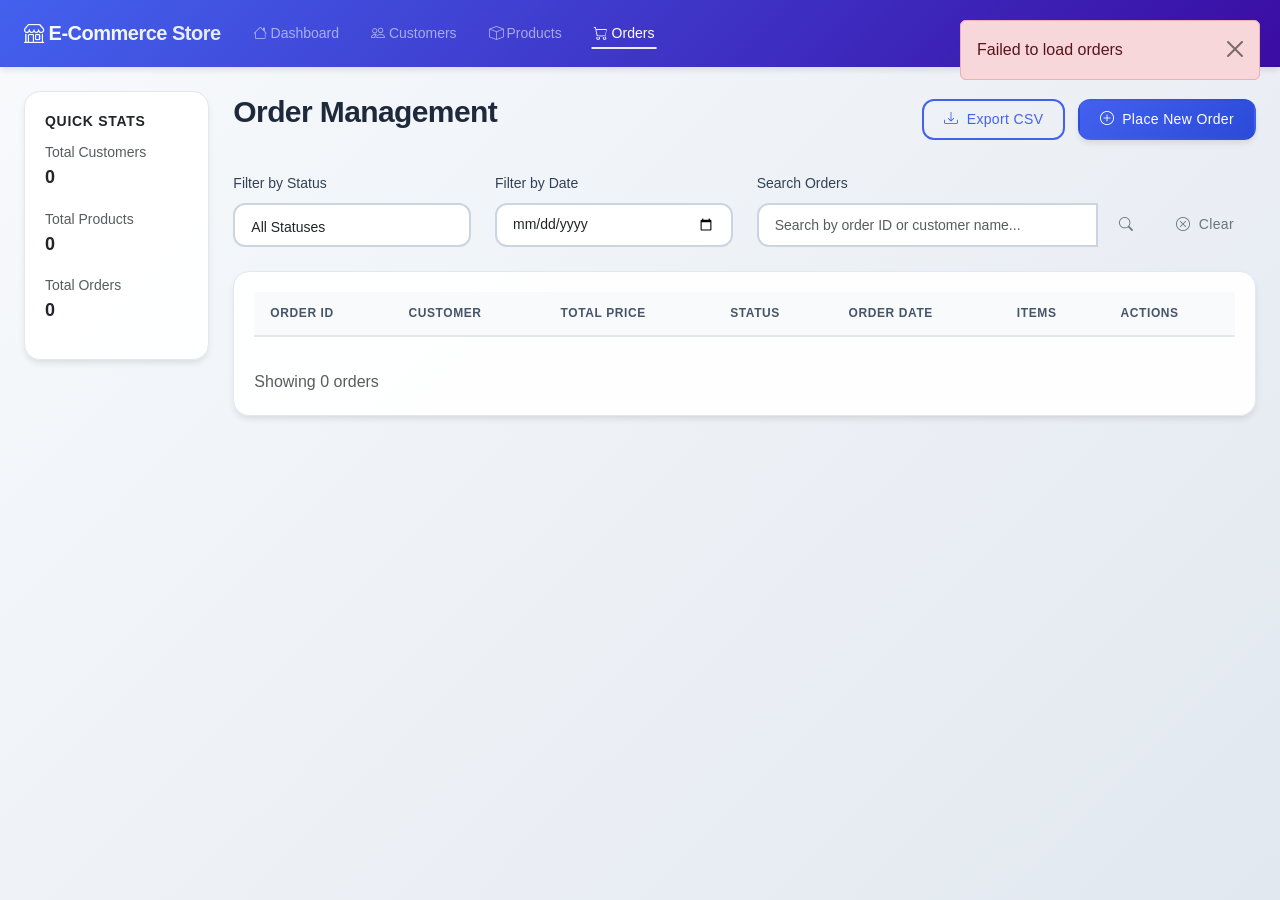
<file: signup.html>
<!DOCTYPE html>
<html lang="en">
<head>
    <meta charset="UTF-8">
    <meta name="viewport" content="width=device-width, initial-scale=1.0">
    <title>Order Management</title>
    <link href="https://cdn.jsdelivr.net/npm/bootstrap@5.3.0/dist/css/bootstrap.min.css" rel="stylesheet">
    <link rel="stylesheet" href="https://cdn.jsdelivr.net/npm/bootstrap-icons@1.10.0/font/bootstrap-icons.css">
    <link rel="stylesheet" href="styles/main.css">
</head>
<body>
    <nav class="navbar navbar-expand-lg navbar-dark bg-primary">
        <div class="container-fluid">
            <a class="navbar-brand" href="index.html">
                <i class="bi bi-shop"></i> E-Commerce Store
            </a>
            <button class="navbar-toggler" type="button" data-bs-toggle="collapse" data-bs-target="#navbarNav">
                <span class="navbar-toggler-icon"></span>
            </button>
            <div class="collapse navbar-collapse" id="navbarNav">
                <ul class="navbar-nav me-auto">
                    <li class="nav-item">
                        <a class="nav-link" href="index.html"><i class="bi bi-house"></i> Dashboard</a>
                    </li>
                    <li class="nav-item">
                        <a class="nav-link" href="customers.html"><i class="bi bi-people"></i> Customers</a>
                    </li>
                    <li class="nav-item">
                        <a class="nav-link" href="products.html"><i class="bi bi-box"></i> Products</a>
                    </li>
                    <li class="nav-item">
                        <a class="nav-link active" href="orders.html"><i class="bi bi-cart"></i> Orders</a>
                    </li>
                </ul>
                <div class="d-flex">
                    <span class="navbar-text me-3" id="loggedInUser">Guest</span>
                    <button class="btn btn-outline-light" onclick="logout()">Logout</button>
                </div>
            </div>
        </div>
    </nav>

    <div class="container-fluid mt-4">
        <div class="row">
            <!-- Sidebar - Added to match dashboard layout -->
            <div class="col-lg-2">
                <div class="card">
                    <div class="card-body">
                        <h6 class="card-title">Quick Stats</h6>
                        <div class="mb-3">
                            <small class="text-muted">Total Customers</small>
                            <h4 id="totalCustomers">0</h4>
                        </div>
                        <div class="mb-3">
                            <small class="text-muted">Total Products</small>
                            <h4 id="totalProducts">0</h4>
                        </div>
                        <div class="mb-3">
                            <small class="text-muted">Total Orders</small>
                            <h4 id="totalOrders">0</h4>
                        </div>
                    </div>
                </div>
            </div>

            <!-- Main Content Area -->
            <div class="col-lg-10">
                <div class="row mb-4">
                    <div class="col-12">
                        <div class="d-flex justify-content-between align-items-center">
                            <h2>Order Management</h2>
                            <div>
                                <button class="btn btn-outline-primary me-2" onclick="exportOrdersToCSV()">
                                    <i class="bi bi-download"></i> Export CSV
                                </button>
                                <button class="btn btn-primary" data-bs-toggle="modal" data-bs-target="#placeOrderModal">
                                    <i class="bi bi-plus-circle"></i> Place New Order
                                </button>
                            </div>
                        </div>
                    </div>
                </div>

                <!-- Order Filters -->
                <div class="row mb-4">
                    <div class="col-md-3">
                        <label for="statusFilter" class="form-label">Filter by Status</label>
                        <select class="form-select" id="statusFilter" onchange="filterOrders()">
                            <option value="">All Statuses</option>
                            <option value="PROCESSING">Processing</option>
                            <option value="DELIVERING">Delivering</option>
                            <option value="DELIVERED">Delivered</option>
                        </select>
                    </div>
                    <div class="col-md-3">
                        <label for="dateFilter" class="form-label">Filter by Date</label>
                        <input type="date" class="form-control" id="dateFilter" onchange="filterOrders()">
                    </div>
                    <div class="col-md-6">
                        <label for="searchOrder" class="form-label">Search Orders</label>
                        <div class="input-group">
                            <input type="text" class="form-control" id="searchOrder" placeholder="Search by order ID or customer name...">
                            <button class="btn btn-outline-secondary" type="button" onclick="searchOrders()">
                                <i class="bi bi-search"></i>
                            </button>
                            <button class="btn btn-outline-secondary" type="button" onclick="clearFilters()">
                                <i class="bi bi-x-circle"></i> Clear
                            </button>
                        </div>
                    </div>
                </div>

                <!-- Order Table -->
                <div class="row">
                    <div class="col-12">
                        <div class="card">
                            <div class="card-body">
                                <div class="table-responsive">
                                    <table class="table table-hover" id="orderTable">
                                        <thead>
                                            <tr>
                                                <th>Order ID</th>
                                                <th>Customer</th>
                                                <th>Total Price</th>
                                                <th>Status</th>
                                                <th>Order Date</th>
                                                <th>Items</th>
                                                <th>Actions</th>
                                            </tr>
                                        </thead>
                                        <tbody>
                                            <!-- Orders will be populated by JavaScript -->
                                        </tbody>
                                    </table>
                                </div>
                                <div class="d-flex justify-content-between align-items-center mt-3">
                                    <div class="text-muted">
                                        Showing <span id="ordersCount">0</span> orders
                                    </div>
                                    <nav>
                                        <ul class="pagination mb-0" id="pagination">
                                            <!-- Pagination will be generated here -->
                                        </ul>
                                    </nav>
                                </div>
                            </div>
                        </div>
                    </div>
                </div>
            </div>
        </div>
    </div>

    <!-- Place Order Modal -->
    <div class="modal fade" id="placeOrderModal" tabindex="-1">
        <div class="modal-dialog modal-lg">
            <div class="modal-content">
                <div class="modal-header">
                    <h5 class="modal-title">Place New Order</h5>
                    <button type="button" class="btn-close" data-bs-dismiss="modal"></button>
                </div>
                <div class="modal-body">
                    <form id="placeOrderForm">
                        <div class="row mb-4">
                            <div class="col-md-6">
                                <label for="orderCustomer" class="form-label">Customer *</label>
                                <select class="form-select" id="orderCustomer" required>
                                    <option value="">Select Customer</option>
                                    <!-- Customers will be populated -->
                                </select>
                            </div>
                            <div class="col-md-6">
                                <label for="orderDate" class="form-label">Order Date</label>
                                <input type="datetime-local" class="form-control" id="orderDate" value="<?php echo date('Y-m-d\TH:i'); ?>">
                            </div>
                        </div>
                        
                        <h5 class="mb-3">Order Items</h5>
                        <div id="orderItemsContainer">
                            <div class="order-item card mb-3">
                                <div class="card-body">
                                    <div class="row align-items-end">
                                        <div class="col-md-5">
                                            <label class="form-label">Product *</label>
                                            <select class="form-select product-select" onchange="updateProductPrice(this)" required>
                                                <option value="">Select Product</option>
                                                <!-- Products will be populated -->
                                            </select>
                                            <small class="text-muted product-stock-info"></small>
                                        </div>
                                        <div class="col-md-3">
                                            <label class="form-label">Quantity *</label>
                                            <input type="number" class="form-control quantity-input" min="1" value="1" 
                                                   onchange="calculateItemTotal(this)" required>
                                        </div>
                                        <div class="col-md-3">
                                            <label class="form-label">Price</label>
                                            <input type="text" class="form-control price-display" readonly>
                                        </div>
                                        <div class="col-md-1">
                                            <button type="button" class="btn btn-danger mt-4" onclick="removeOrderItem(this)">
                                                <i class="bi bi-trash"></i>
                                            </button>
                                        </div>
                                    </div>
                                </div>
                            </div>
                        </div>
                        
                        <button type="button" class="btn btn-outline-primary mb-3" onclick="addOrderItem()">
                            <i class="bi bi-plus"></i> Add Item
                        </button>
                        
                        <div class="card mt-3">
                            <div class="card-body">
                                <div class="row">
                                    <div class="col-md-8">
                                        <h5>Order Summary</h5>
                                    </div>
                                    <div class="col-md-4 text-end">
                                        <h4 id="orderTotalAmount">$0.00</h4>
                                        <input type="hidden" id="orderTotalPrice" value="0">
                                    </div>
                                </div>
                            </div>
                        </div>
                    </form>
                </div>
                <div class="modal-footer">
                    <button type="button" class="btn btn-secondary" data-bs-dismiss="modal">Cancel</button>
                    <button type="button" class="btn btn-primary" onclick="placeOrder()">Place Order</button>
                </div>
            </div>
        </div>
    </div>

    <!-- Order Details Modal -->
    <div class="modal fade" id="orderDetailsModal" tabindex="-1">
        <div class="modal-dialog modal-lg">
            <div class="modal-content">
                <div class="modal-header">
                    <h5 class="modal-title">Order Details</h5>
                    <button type="button" class="btn-close" data-bs-dismiss="modal"></button>
                </div>
                <div class="modal-body" id="orderDetailsContent">
                    <!-- Content will be loaded dynamically -->
                </div>
                <div class="modal-footer">
                    <button type="button" class="btn btn-secondary" data-bs-dismiss="modal">Close</button>
                </div>
            </div>
        </div>
    </div>

    <!-- Update Status Modal -->
    <div class="modal fade" id="updateStatusModal" tabindex="-1">
        <div class="modal-dialog">
            <div class="modal-content">
                <div class="modal-header">
                    <h5 class="modal-title">Update Order Status</h5>
                    <button type="button" class="btn-close" data-bs-dismiss="modal"></button>
                </div>
                <div class="modal-body">
                    <form id="updateStatusForm">
                        <input type="hidden" id="updateOrderId">
                        <div class="mb-3">
                            <label for="orderStatusSelect" class="form-label">Select Status</label>
                            <select class="form-select" id="orderStatusSelect">
                                <option value="PROCESSING">Processing</option>
                                <option value="DELIVERING">Delivering</option>
                                <option value="DELIVERED">Delivered</option>
                            </select>
                        </div>
                    </form>
                </div>
                <div class="modal-footer">
                    <button type="button" class="btn btn-secondary" data-bs-dismiss="modal">Cancel</button>
                    <button type="button" class="btn btn-primary" onclick="confirmUpdateStatus()">Update Status</button>
                </div>
            </div>
        </div>
    </div>

    <script src="https://cdn.jsdelivr.net/npm/bootstrap@5.3.0/dist/js/bootstrap.bundle.min.js"></script>
    <script src="js/common.js"></script>
    <script src="js/auth.js"></script>
    <script src="js/order.js"></script>
    <script>
        let currentOrders = [];
        let filteredOrders = [];
        const itemsPerPage = 10;
        let currentPage = 1;

        // Debounced search function
        const debouncedSearch = debounce(() => {
            searchOrders();
        }, 300);

        document.addEventListener('DOMContentLoaded', function() {
            checkAuth();
            loadOrders();
            loadDashboardStats();
            initOrderModal();
            
            // Add event listener for search input
            document.getElementById('searchOrder').addEventListener('input', debouncedSearch);
        });

        function loadDashboardStats() {
            // Fetch and display statistics for sidebar
            fetch('http://localhost:8081/customer/getAll')
                .then(response => response.json())
                .then(customers => {
                    document.getElementById('totalCustomers').textContent = customers.length;
                });

            fetch('http://localhost:8081/product/all')
                .then(response => response.json())
                .then(products => {
                    document.getElementById('totalProducts').textContent = products.length;
                });

            fetch('http://localhost:8081/order/all')
                .then(response => response.json())
                .then(orders => {
                    document.getElementById('totalOrders').textContent = orders.length;
                });
        }

        function searchOrders() {
            const searchTerm = document.getElementById('searchOrder').value.toLowerCase();
            const statusFilter = document.getElementById('statusFilter').value;
            const dateFilter = document.getElementById('dateFilter').value;
            
            filteredOrders = currentOrders.filter(order => {
                const matchesSearch = !searchTerm || 
                    order.id.toString().includes(searchTerm) ||
                    order.customer?.name?.toLowerCase().includes(searchTerm) ||
                    order.customer?.email?.toLowerCase().includes(searchTerm);
                
                const matchesStatus = !statusFilter || order.status === statusFilter;
                
                const matchesDate = !dateFilter || 
                    new Date(order.orderDate).toISOString().split('T')[0] === dateFilter;
                
                return matchesSearch && matchesStatus && matchesDate;
            });
            
            currentPage = 1;
            renderOrdersPaginated();
        }

        function filterOrders() {
            searchOrders();
        }

        function clearFilters() {
            document.getElementById('searchOrder').value = '';
            document.getElementById('statusFilter').value = '';
            document.getElementById('dateFilter').value = '';
            filteredOrders = [...currentOrders];
            currentPage = 1;
            renderOrdersPaginated();
        }

        function renderOrdersPaginated() {
            const startIndex = (currentPage - 1) * itemsPerPage;
            const endIndex = startIndex + itemsPerPage;
            const pageOrders = filteredOrders.slice(startIndex, endIndex);
            
            renderOrders(pageOrders);
            updatePagination();
            updateOrdersCount();
        }

        function updatePagination() {
            const totalPages = Math.ceil(filteredOrders.length / itemsPerPage);
            const paginationElement = document.getElementById('pagination');
            
            if (totalPages <= 1) {
                paginationElement.innerHTML = '';
                return;
            }
            
            let paginationHTML = '';
            
            // Previous button
            paginationHTML += `
                <li class="page-item ${currentPage === 1 ? 'disabled' : ''}">
                    <a class="page-link" href="#" onclick="changePage(${currentPage - 1})">Previous</a>
                </li>
            `;
            
            // Page numbers
            for (let i = 1; i <= totalPages; i++) {
                if (i === 1 || i === totalPages || (i >= currentPage - 2 && i <= currentPage + 2)) {
                    paginationHTML += `
                        <li class="page-item ${i === currentPage ? 'active' : ''}">
                            <a class="page-link" href="#" onclick="changePage(${i})">${i}</a>
                        </li>
                    `;
                } else if (i === currentPage - 3 || i === currentPage + 3) {
                    paginationHTML += `<li class="page-item disabled"><span class="page-link">...</span></li>`;
                }
            }
            
            // Next button
            paginationHTML += `
                <li class="page-item ${currentPage === totalPages ? 'disabled' : ''}">
                    <a class="page-link" href="#" onclick="changePage(${currentPage + 1})">Next</a>
                </li>
            `;
            
            paginationElement.innerHTML = paginationHTML;
        }

        function changePage(page) {
            currentPage = page;
            renderOrdersPaginated();
        }

        function updateOrdersCount() {
            const countElement = document.getElementById('ordersCount');
            const start = (currentPage - 1) * itemsPerPage + 1;
            const end = Math.min(currentPage * itemsPerPage, filteredOrders.length);
            countElement.textContent = `${start}-${end} of ${filteredOrders.length}`;
        }

        // Update loadOrders function
        async function loadOrders() {
            try {
                const orders = await fetch('http://localhost:8081/order/all')
                    .then(response => response.json());
                
                currentOrders = orders;
                filteredOrders = [...orders];
                renderOrdersPaginated();
                
                // Update the sidebar stats for orders count
                document.getElementById('totalOrders').textContent = orders.length;
            } catch (error) {
                console.error('Error loading orders:', error);
                showNotification('Failed to load orders', 'danger');
            }
        }

        // Update viewOrderDetails function
        async function viewOrderDetails(orderId) {
            try {
                const order = await fetch(`http://localhost:8081/order/${orderId}`)
                    .then(response => response.json());
                
                const modalContent = document.getElementById('orderDetailsContent');
                modalContent.innerHTML = `
                    <div class="row mb-4">
                        <div class="col-md-6">
                            <div class="card">
                                <div class="card-body">
                                    <h6>Customer Information</h6>
                                    <p><strong>Name:</strong> ${order.customer?.name || 'N/A'}</p>
                                    <p><strong>Email:</strong> ${order.customer?.email || 'N/A'}</p>
                                    <p><strong>Address:</strong> ${order.customer?.address || 'N/A'}</p>
                                </div>
                            </div>
                        </div>
                        <div class="col-md-6">
                            <div class="card">
                                <div class="card-body">
                                    <h6>Order Information</h6>
                                    <p><strong>Order ID:</strong> #${order.id}</p>
                                    <p><strong>Order Date:</strong> ${formatDate(order.orderDate)}</p>
                                    <p><strong>Status:</strong> 
                                        <span class="badge bg-${getStatusColor(order.status)}">
                                            ${getStatusText(order.status)}
                                        </span>
                                    </p>
                                    <p><strong>Total Price:</strong> $${(order.totalPrice || 0).toFixed(2)}</p>
                                </div>
                            </div>
                        </div>
                    </div>
                    
                    <h5>Order Items</h5>
                    <div class="table-responsive">
                        <table class="table">
                            <thead>
                                <tr>
                                    <th>Product</th>
                                    <th>Quantity</th>
                                    <th>Unit Price</th>
                                    <th>Total</th>
                                </tr>
                            </thead>
                            <tbody id="orderItemsDetails">
                                <!-- Items will be populated here -->
                            </tbody>
                            <tfoot>
                                <tr>
                                    <td colspan="3" class="text-end"><strong>Grand Total:</strong></td>
                                    <td><strong>$${(order.totalPrice || 0).toFixed(2)}</strong></td>
                                </tr>
                            </tfoot>
                        </table>
                    </div>
                `;
                
                // Load order items
                const itemsBody = document.getElementById('orderItemsDetails');
                if (order.items && order.items.length > 0) {
                    order.items.forEach(item => {
                        const row = document.createElement('tr');
                        row.innerHTML = `
                            <td>${item.product?.name || 'N/A'}</td>
                            <td>${item.quantity || 0}</td>
                            <td>$${((item.price || 0) / (item.quantity || 1)).toFixed(2)}</td>
                            <td>$${(item.price || 0).toFixed(2)}</td>
                        `;
                        itemsBody.appendChild(row);
                    });
                } else {
                    itemsBody.innerHTML = `
                        <tr>
                            <td colspan="4" class="text-center text-muted">No items found</td>
                        </tr>
                    `;
                }
                
                const modal = new bootstrap.Modal(document.getElementById('orderDetailsModal'));
                modal.show();
            } catch (error) {
                console.error('Error viewing order details:', error);
                showNotification('Failed to load order details', 'danger');
            }
        }

        function updateOrderStatusPrompt(orderId) {
            document.getElementById('updateOrderId').value = orderId;
            const modal = new bootstrap.Modal(document.getElementById('updateStatusModal'));
            modal.show();
        }

        async function confirmUpdateStatus() {
            const orderId = document.getElementById('updateOrderId').value;
            const status = document.getElementById('orderStatusSelect').value;
            
            try {
                const response = await fetch(`http://localhost:8081/order/update-status/${orderId}?status=${status}`, {
                    method: 'PUT'
                });
                
                if (response.ok) {
                    await loadOrders();
                    showNotification('Order status updated successfully!', 'success');
                    
                    const modal = bootstrap.Modal.getInstance(document.getElementById('updateStatusModal'));
                    modal.hide();
                } else {
                    throw new Error('Failed to update status');
                }
            } catch (error) {
                console.error('Error updating order status:', error);
                showNotification('Failed to update order status', 'danger');
            }
        }

        // Helper functions
        function getStatusColor(status) {
            switch(status) {
                case 'DELIVERED': return 'success';
                case 'DELIVERING': return 'warning';
                default: return 'secondary';
            }
        }

        function getStatusText(status) {
            switch(status) {
                case 'DELIVERED': return 'Delivered';
                case 'DELIVERING': return 'Delivering';
                default: return 'Processing';
            }
        }

        function formatDate(dateString) {
            const date = new Date(dateString);
            return date.toLocaleDateString() + ' ' + date.toLocaleTimeString();
        }

        function debounce(func, wait) {
            let timeout;
            return function executedFunction(...args) {
                const later = () => {
                    clearTimeout(timeout);
                    func(...args);
                };
                clearTimeout(timeout);
                timeout = setTimeout(later, wait);
            };
        }
    </script>
</body>
</html>
</file>
<file: styles/main.css>
/* Enhanced Main CSS for E-Commerce Application - Professional UI with Animations */

:root {
    /* Color Palette */
    --primary-color: #4361ee;
    --primary-light: #7b90ff;
    --primary-dark: #2a4bd7;
    --secondary-color: #3a0ca3;
    --success-color: #10b981;
    --success-light: #34d399;
    --danger-color: #ef4444;
    --danger-light: #f87171;
    --warning-color: #f59e0b;
    --warning-light: #fbbf24;
    --info-color: #3b82f6;
    --light-color: #f8fafc;
    --dark-color: #1e293b;
    
    /* Neutral Colors */
    --gray-50: #f8fafc;
    --gray-100: #f1f5f9;
    --gray-200: #e2e8f0;
    --gray-300: #cbd5e1;
    --gray-400: #94a3b8;
    --gray-500: #64748b;
    --gray-600: #475569;
    --gray-700: #334155;
    --gray-800: #1e293b;
    --gray-900: #0f172a;
    
    /* Typography Scale - Professional 1.25 ratio */
    --text-xs: 0.75rem;    /* 12px */
    --text-sm: 0.875rem;   /* 14px */
    --text-base: 1rem;     /* 16px */
    --text-lg: 1.125rem;   /* 18px */
    --text-xl: 1.25rem;    /* 20px */
    --text-2xl: 1.5rem;    /* 24px */
    --text-3xl: 1.875rem;  /* 30px */
    --text-4xl: 2.25rem;   /* 36px */
    --text-5xl: 3rem;      /* 48px */
    
    /* Line Heights */
    --leading-none: 1;
    --leading-tight: 1.25;
    --leading-snug: 1.375;
    --leading-normal: 1.5;
    --leading-relaxed: 1.625;
    --leading-loose: 2;
    
    /* Spacing Scale - 8px base */
    --space-1: 0.25rem;    /* 4px */
    --space-2: 0.5rem;     /* 8px */
    --space-3: 0.75rem;    /* 12px */
    --space-4: 1rem;       /* 16px */
    --space-5: 1.25rem;    /* 20px */
    --space-6: 1.5rem;     /* 24px */
    --space-8: 2rem;       /* 32px */
    --space-10: 2.5rem;    /* 40px */
    --space-12: 3rem;      /* 48px */
    --space-16: 4rem;      /* 64px */
    --space-20: 5rem;      /* 80px */
    
    /* Border Radius */
    --radius-sm: 0.375rem;   /* 6px */
    --radius-md: 0.5rem;     /* 8px */
    --radius-lg: 0.75rem;    /* 12px */
    --radius-xl: 1rem;       /* 16px */
    --radius-2xl: 1.5rem;    /* 24px */
    --radius-full: 9999px;
    
    /* Shadows */
    --shadow-sm: 0 1px 2px 0 rgba(0, 0, 0, 0.05);
    --shadow-md: 0 4px 6px -1px rgba(0, 0, 0, 0.1);
    --shadow-lg: 0 10px 15px -3px rgba(0, 0, 0, 0.1);
    --shadow-xl: 0 20px 25px -5px rgba(0, 0, 0, 0.1);
    --shadow-2xl: 0 25px 50px -12px rgba(0, 0, 0, 0.25);
    
    /* Glass Morphism */
    --glass-bg: rgba(255, 255, 255, 0.96);
    --glass-border: rgba(255, 255, 255, 0.2);
    --glass-shadow: 0 8px 32px rgba(31, 38, 135, 0.08);
    
    /* Animation */
    --transition-fast: 150ms ease;
    --transition-medium: 250ms cubic-bezier(0.4, 0, 0.2, 1);
    --transition-slow: 350ms cubic-bezier(0.4, 0, 0.2, 1);
}

* {
    margin: 0;
    padding: 0;
    box-sizing: border-box;
}

/* ===== TYPOGRAPHY ===== */
body {
    font-family: 'Inter', -apple-system, BlinkMacSystemFont, 'Segoe UI', 'Roboto', sans-serif;
    font-size: var(--text-base);
    line-height: var(--leading-relaxed);
    font-weight: 400;
    color: var(--gray-800);
    background: linear-gradient(135deg, #f8fafc 0%, #e2e8f0 100%);
    -webkit-font-smoothing: antialiased;
    -moz-osx-font-smoothing: grayscale;
    min-height: 100vh;
}

/* Headings */
h1, .h1 {
    font-size: var(--text-5xl);
    font-weight: 700;
    line-height: var(--leading-tight);
    letter-spacing: -0.025em;
    margin-bottom: var(--space-6);
}

h2, .h2 {
    font-size: var(--text-3xl);
    font-weight: 700;
    line-height: var(--leading-snug);
    letter-spacing: -0.02em;
    margin-bottom: var(--space-4);
}

h3, .h3 {
    font-size: var(--text-xl);
    font-weight: 600;
    line-height: var(--leading-snug);
    margin-bottom: var(--space-3);
}

h4, .h4 {
    font-size: var(--text-lg);
    font-weight: 600;
    line-height: var(--leading-snug);
    margin-bottom: var(--space-2);
}

h5, .h5 {
    font-size: var(--text-base);
    font-weight: 600;
    line-height: var(--leading-snug);
    margin-bottom: var(--space-2);
}

h6, .h6 {
    font-size: var(--text-sm);
    font-weight: 600;
    line-height: var(--leading-snug);
    margin-bottom: var(--space-2);
    text-transform: uppercase;
    letter-spacing: 0.05em;
}

/* Paragraphs */
p {
    margin-bottom: var(--space-4);
    line-height: var(--leading-relaxed);
}

/* Small Text */
small, .text-sm {
    font-size: var(--text-sm);
    line-height: var(--leading-snug);
}

.text-xs {
    font-size: var(--text-xs);
    line-height: var(--leading-snug);
}

/* ===== LAYOUT & CONTAINERS ===== */
.container-fluid {
    padding-left: var(--space-6);
    padding-right: var(--space-6);
    max-width: 1280px;
    margin: 0 auto;
}

/* ===== NAVIGATION ===== */
.navbar {
    background: linear-gradient(135deg, var(--primary-color), var(--secondary-color));
    box-shadow: var(--shadow-md);
    backdrop-filter: blur(10px);
    padding: var(--space-3) 0;
    position: sticky;
    top: 0;
    z-index: 1000;
    animation: slideDown 0.3s ease-out;
}

@keyframes slideDown {
    from {
        transform: translateY(-100%);
        opacity: 0;
    }
    to {
        transform: translateY(0);
        opacity: 1;
    }
}

.navbar-brand {
    font-size: var(--text-xl);
    font-weight: 700;
    letter-spacing: -0.025em;
    background: linear-gradient(45deg, #ffffff, #e0e7ff);
    -webkit-background-clip: text;
    -webkit-text-fill-color: transparent;
    background-clip: text;
}

.nav-link {
    font-size: var(--text-sm);
    font-weight: 500;
    padding: var(--space-2) var(--space-4) !important;
    border-radius: var(--radius-lg);
    transition: all var(--transition-medium);
    position: relative;
}

.nav-link::after {
    content: '';
    position: absolute;
    bottom: var(--space-1);
    left: 50%;
    width: 0;
    height: 2px;
    background: rgba(255, 255, 255, 0.9);
    transition: all var(--transition-medium);
    transform: translateX(-50%);
}

.nav-link:hover::after,
.nav-link.active::after {
    width: 70%;
}

/* ===== CARDS ===== */
.card {
    background: var(--glass-bg);
    border: 1px solid var(--gray-200);
    border-radius: var(--radius-xl);
    box-shadow: var(--shadow-md);
    transition: all var(--transition-medium);
    overflow: hidden;
    animation: fadeInUp 0.4s ease-out;
}

@keyframes fadeInUp {
    from {
        opacity: 0;
        transform: translateY(20px);
    }
    to {
        opacity: 1;
        transform: translateY(0);
    }
}

.card:hover {
    transform: translateY(-4px);
    box-shadow: var(--shadow-xl);
    border-color: var(--primary-light);
}

.card-header {
    background: linear-gradient(135deg, rgba(67, 97, 238, 0.05), rgba(58, 12, 163, 0.05));
    border-bottom: 1px solid var(--gray-200);
    padding: var(--space-5);
    font-size: var(--text-lg);
    font-weight: 600;
    color: var(--gray-800);
}

.card-body {
    padding: var(--space-5);
}

.card-footer {
    padding: var(--space-4) var(--space-5);
    border-top: 1px solid var(--gray-200);
    background-color: var(--gray-50);
}

/* ===== PRODUCT CARDS ===== */
.product-card {
    background: white;
    border-radius: var(--radius-lg);
    overflow: hidden;
    animation: scaleIn 0.4s cubic-bezier(0.175, 0.885, 0.32, 1.275);
}

@keyframes scaleIn {
    from {
        opacity: 0;
        transform: scale(0.95);
    }
    to {
        opacity: 1;
        transform: scale(1);
    }
}

.product-card .card-img-top {
    height: 200px;
    object-fit: cover;
    transition: transform var(--transition-medium);
}

.product-card:hover .card-img-top {
    transform: scale(1.05);
}

.product-image-container {
    position: relative;
    overflow: hidden;
}

.product-badge {
    position: absolute;
    top: var(--space-3);
    right: var(--space-3);
    padding: var(--space-1) var(--space-3);
    border-radius: var(--radius-full);
    font-size: var(--text-xs);
    font-weight: 600;
    box-shadow: var(--shadow-md);
    animation: pulse 2s infinite;
}

@keyframes pulse {
    0%, 100% {
        transform: scale(1);
    }
    50% {
        transform: scale(1.05);
    }
}

.product-price {
    font-size: var(--text-xl);
    font-weight: 700;
    color: var(--primary-color);
}

/* ===== BUTTONS ===== */
.btn {
    font-size: var(--text-sm);
    font-weight: 500;
    padding: var(--space-2) var(--space-5);
    border-radius: var(--radius-lg);
    transition: all var(--transition-medium);
    letter-spacing: 0.025em;
    border: 2px solid transparent;
    display: inline-flex;
    align-items: center;
    justify-content: center;
    gap: var(--space-2);
}

.btn-sm {
    font-size: var(--text-xs);
    padding: var(--space-1) var(--space-3);
}

.btn-lg {
    font-size: var(--text-base);
    padding: var(--space-3) var(--space-6);
}

.btn-primary {
    background: linear-gradient(135deg, var(--primary-color), var(--primary-dark));
    color: white;
    box-shadow: var(--shadow-md);
}

.btn-primary:hover {
    background: linear-gradient(135deg, var(--primary-dark), var(--secondary-color));
    transform: translateY(-2px);
    box-shadow: var(--shadow-lg);
}

.btn-outline-primary {
    background: transparent;
    border-color: var(--primary-color);
    color: var(--primary-color);
}

.btn-outline-primary:hover {
    background: var(--primary-color);
    color: white;
    transform: translateY(-2px);
    box-shadow: var(--shadow-md);
}

/* ===== FORMS ===== */
.form-control, .form-select {
    font-size: var(--text-sm);
    padding: var(--space-3) var(--space-4);
    border: 2px solid var(--gray-300);
    border-radius: var(--radius-lg);
    transition: all var(--transition-medium);
    background: white;
    height: 44px;
}

.form-control:focus, .form-select:focus {
    border-color: var(--primary-color);
    box-shadow: 0 0 0 3px rgba(67, 97, 238, 0.1);
    outline: none;
}

.form-label {
    font-size: var(--text-sm);
    font-weight: 500;
    color: var(--gray-700);
    margin-bottom: var(--space-2);
    display: block;
}

.form-text {
    font-size: var(--text-xs);
    color: var(--gray-500);
    margin-top: var(--space-1);
}

/* ===== TABLES ===== */
.table {
    font-size: var(--text-sm);
    border-collapse: separate;
    border-spacing: 0;
    width: 100%;
    animation: fadeIn 0.4s ease-out;
}

.table thead th {
    font-size: var(--text-xs);
    font-weight: 600;
    text-transform: uppercase;
    letter-spacing: 0.05em;
    color: var(--gray-600);
    background-color: var(--gray-50);
    border-bottom: 2px solid var(--gray-200);
    padding: var(--space-3) var(--space-4);
    position: sticky;
    top: 0;
}

.table tbody tr {
    transition: all var(--transition-fast);
    animation: slideInRight 0.3s ease-out;
    animation-fill-mode: both;
}

@keyframes slideInRight {
    from {
        opacity: 0;
        transform: translateX(10px);
    }
    to {
        opacity: 1;
        transform: translateX(0);
    }
}

.table tbody tr:hover {
    background-color: rgba(67, 97, 238, 0.04);
}

.table td {
    padding: var(--space-3) var(--space-4);
    border-bottom: 1px solid var(--gray-100);
    vertical-align: middle;
}

/* ===== BADGES ===== */
.badge {
    font-size: var(--text-xs);
    font-weight: 600;
    padding: var(--space-1) var(--space-3);
    border-radius: var(--radius-full);
    letter-spacing: 0.025em;
    transition: all var(--transition-fast);
}

.badge:hover {
    transform: scale(1.05);
}

/* ===== MODALS ===== */
.modal-content {
    border: none;
    border-radius: var(--radius-xl);
    overflow: hidden;
    animation: modalSlideUp 0.3s cubic-bezier(0.175, 0.885, 0.32, 1.275);
}

@keyframes modalSlideUp {
    from {
        opacity: 0;
        transform: translateY(40px) scale(0.95);
    }
    to {
        opacity: 1;
        transform: translateY(0) scale(1);
    }
}

.modal-header {
    padding: var(--space-5);
    border-bottom: 1px solid var(--gray-200);
    background-color: var(--gray-50);
}

.modal-title {
    font-size: var(--text-lg);
    font-weight: 600;
    color: var(--gray-800);
}

.modal-body {
    padding: var(--space-5);
}

.modal-footer {
    padding: var(--space-4) var(--space-5);
    border-top: 1px solid var(--gray-200);
    background-color: var(--gray-50);
}

/* ===== DASHBOARD STATS ===== */
.stat-card {
    border: none;
    color: white;
    border-radius: var(--radius-lg);
    overflow: hidden;
    transition: all var(--transition-medium);
}

.stat-card:hover {
    transform: translateY(-4px);
    box-shadow: var(--shadow-lg);
}

.stat-card.bg-primary {
    background: linear-gradient(135deg, #667eea 0%, #764ba2 100%);
}

.stat-card.bg-success {
    background: linear-gradient(135deg, #10b981 0%, #34d399 100%);
}

.stat-card.bg-warning {
    background: linear-gradient(135deg, #f59e0b 0%, #fbbf24 100%);
}

.stat-card.bg-info {
    background: linear-gradient(135deg, #3b82f6 0%, #60a5fa 100%);
}

.stat-card .bi {
    font-size: 2.5rem;
    opacity: 0.9;
    transition: transform var(--transition-medium);
}

.stat-card:hover .bi {
    transform: scale(1.1);
}

/* ===== LOADING STATES ===== */
.loading-spinner {
    width: 40px;
    height: 40px;
    border: 3px solid rgba(67, 97, 238, 0.1);
    border-left-color: var(--primary-color);
    border-radius: 50%;
    animation: spin 0.8s linear infinite;
}

@keyframes spin {
    to {
        transform: rotate(360deg);
    }
}

/* ===== NOTIFICATIONS ===== */
.notification {
    font-size: var(--text-sm);
    padding: var(--space-3) var(--space-4);
    border-radius: var(--radius-lg);
    box-shadow: var(--shadow-lg);
    animation: slideInRight 0.3s ease-out;
}

/* ===== SCROLLBAR ===== */
::-webkit-scrollbar {
    width: 8px;
    height: 8px;
}

::-webkit-scrollbar-track {
    background: var(--gray-100);
    border-radius: var(--radius-full);
}

::-webkit-scrollbar-thumb {
    background: linear-gradient(to bottom, var(--primary-color), var(--primary-dark));
    border-radius: var(--radius-full);
}

::-webkit-scrollbar-thumb:hover {
    background: linear-gradient(to bottom, var(--primary-dark), var(--secondary-color));
}

/* ===== UTILITY CLASSES ===== */
.text-primary { color: var(--primary-color) !important; }
.text-success { color: var(--success-color) !important; }
.text-danger { color: var(--danger-color) !important; }
.text-warning { color: var(--warning-color) !important; }
.text-info { color: var(--info-color) !important; }

.bg-primary { background-color: var(--primary-color) !important; }
.bg-success { background-color: var(--success-color) !important; }
.bg-danger { background-color: var(--danger-color) !important; }
.bg-warning { background-color: var(--warning-color) !important; }
.bg-info { background-color: var(--info-color) !important; }

.border-primary { border-color: var(--primary-color) !important; }
.border-success { border-color: var(--success-color) !important; }
.border-danger { border-color: var(--danger-color) !important; }
.border-warning { border-color: var(--warning-color) !important; }
.border-info { border-color: var(--info-color) !important; }

/* Spacing Utilities */
.m-1 { margin: var(--space-1) !important; }
.m-2 { margin: var(--space-2) !important; }
.m-3 { margin: var(--space-3) !important; }
.m-4 { margin: var(--space-4) !important; }
.m-5 { margin: var(--space-5) !important; }

.p-1 { padding: var(--space-1) !important; }
.p-2 { padding: var(--space-2) !important; }
.p-3 { padding: var(--space-3) !important; }
.p-4 { padding: var(--space-4) !important; }
.p-5 { padding: var(--space-5) !important; }

/* ===== RESPONSIVE DESIGN ===== */
@media (max-width: 768px) {
    .container-fluid {
        padding-left: var(--space-4);
        padding-right: var(--space-4);
    }
    
    h1, .h1 { font-size: var(--text-3xl); }
    h2, .h2 { font-size: var(--text-2xl); }
    h3, .h3 { font-size: var(--text-xl); }
    
    .card-body {
        padding: var(--space-4);
    }
    
    .table-responsive {
        font-size: var(--text-xs);
    }
    
    .btn {
        padding: var(--space-2) var(--space-4);
        font-size: var(--text-xs);
    }
}

@media (max-width: 576px) {
    .container-fluid {
        padding-left: var(--space-3);
        padding-right: var(--space-3);
    }
    
    h1, .h1 { font-size: var(--text-2xl); }
    h2, .h2 { font-size: var(--text-xl); }
    
    .modal-content {
        border-radius: var(--radius-lg);
    }
    
    .stat-card .display-4 {
        font-size: 1.5rem;
    }
}

/* ===== STATUS BADGES ===== */
.status-badge {
    font-size: var(--text-xs);
    font-weight: 600;
    padding: var(--space-1) var(--space-3);
    border-radius: var(--radius-full);
    text-transform: uppercase;
    letter-spacing: 0.05em;
    transition: all var(--transition-fast);
}

.status-processing {
    background: linear-gradient(135deg, var(--warning-color), var(--warning-light));
    color: #000;
}

.status-delivering {
    background: linear-gradient(135deg, var(--info-color), #3b82f6);
    color: white;
}

.status-delivered {
    background: linear-gradient(135deg, var(--success-color), var(--success-light));
    color: white;
}

/* ===== PAGINATION ===== */
.pagination {
    gap: var(--space-2);
}

.page-link {
    font-size: var(--text-sm);
    padding: var(--space-2) var(--space-3);
    border: 1px solid var(--gray-300);
    border-radius: var(--radius-md);
    color: var(--gray-700);
    transition: all var(--transition-medium);
}

.page-link:hover {
    background: var(--primary-color);
    color: white;
    border-color: var(--primary-color);
    transform: translateY(-1px);
}

.page-item.active .page-link {
    background: linear-gradient(135deg, var(--primary-color), var(--primary-dark));
    border-color: var(--primary-color);
    box-shadow: var(--shadow-md);
}

/* ===== AUTH PAGES ===== */
.auth-page {
    min-height: 100vh;
    display: flex;
    align-items: center;
    justify-content: center;
    background: linear-gradient(135deg, var(--primary-color) 0%, var(--secondary-color) 100%);
    padding: var(--space-6);
}

.auth-card {
    background: var(--glass-bg);
    backdrop-filter: blur(20px);
    border: 1px solid var(--glass-border);
    border-radius: var(--radius-xl);
    box-shadow: var(--shadow-2xl);
    animation: fadeIn 0.5s ease-out;
    padding: var(--space-8);
    max-width: 420px;
    width: 100%;
}

/* ===== IMAGE PREVIEWS ===== */
.image-preview {
    border: 2px dashed var(--gray-300);
    border-radius: var(--radius-lg);
    transition: all var(--transition-medium);
}

.image-preview:hover {
    border-color: var(--primary-color);
}

/* ===== ANIMATION UTILITIES ===== */
.animate-fade-in {
    animation: fadeIn 0.4s ease-out;
}

.animate-slide-up {
    animation: fadeInUp 0.4s ease-out;
}

.animate-scale-in {
    animation: scaleIn 0.4s cubic-bezier(0.175, 0.885, 0.32, 1.275);
}

@keyframes fadeIn {
    from { opacity: 0; }
    to { opacity: 1; }
}

/* ===== PRINT STYLES ===== */
@media print {
    .no-print { display: none !important; }
    .card { box-shadow: none !important; border: 1px solid #000 !important; }
}
</file>
